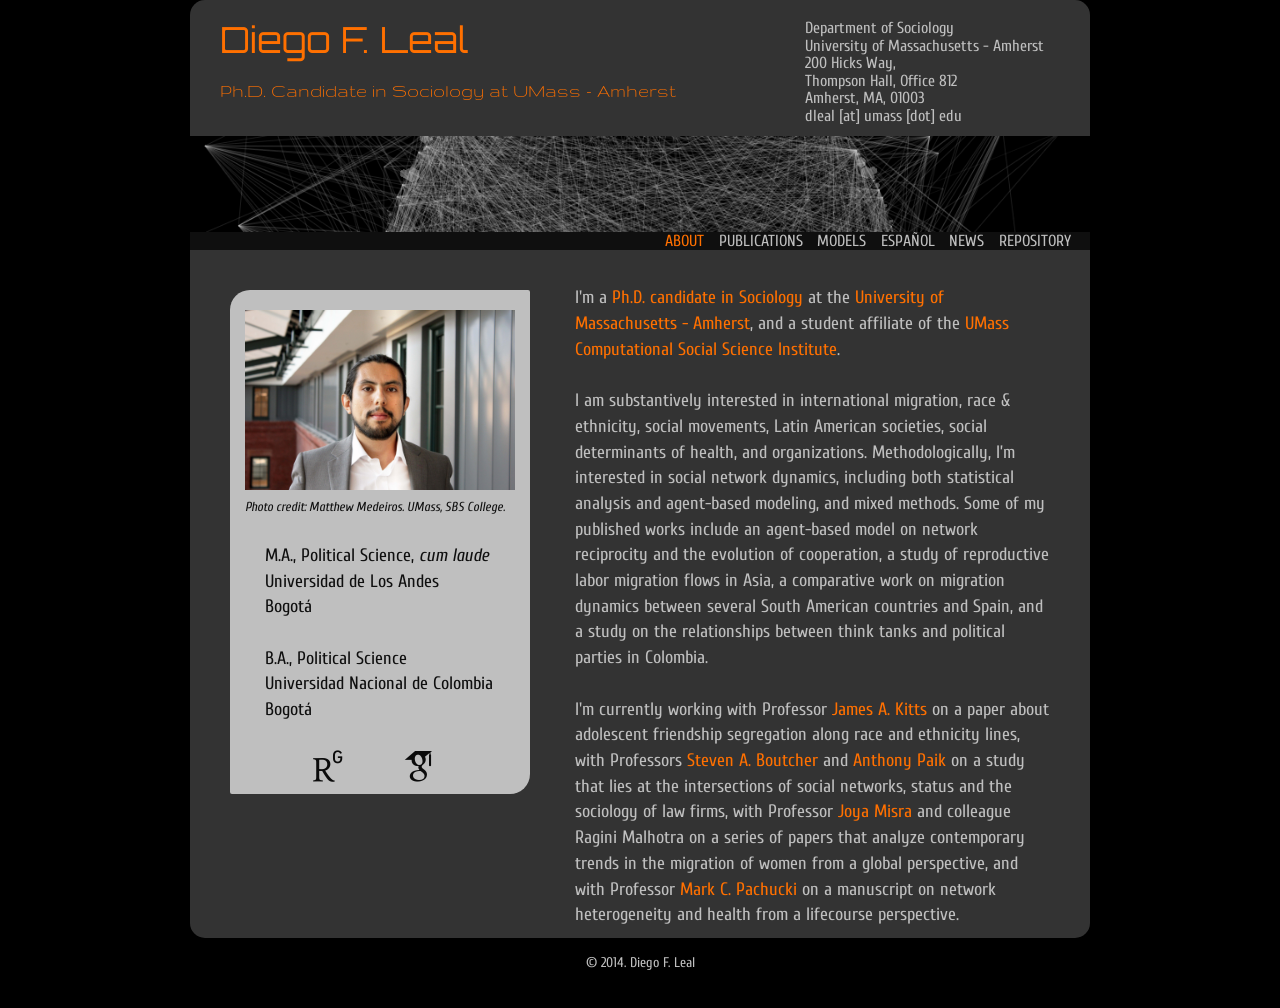
<file: index.html>
<script>
  (function(i,s,o,g,r,a,m){i['GoogleAnalyticsObject']=r;i[r]=i[r]||function(){
  (i[r].q=i[r].q||[]).push(arguments)},i[r].l=1*new Date();a=s.createElement(o),
  m=s.getElementsByTagName(o)[0];a.async=1;a.src=g;m.parentNode.insertBefore(a,m)
  })(window,document,'script','https://www.google-analytics.com/analytics.js','ga');

  ga('create', 'UA-102528969-1', 'auto');
  ga('send', 'pageview');

</script>

<!DOCTYPE HTML>
<html>

	<head>
		<meta charset="utf-8">
		<meta http-equiv="X-UA-Compatible" content="IE=edge">
		<meta name="viewport" content="width=device-width, initial-scale=1">
		<title>Diego F. Leal</title>
		<link rel="stylesheet" href="css/bootstrap.css">
		<link href="css/main.css" rel="stylesheet" type="text/css" />
		<link rel="stylesheet" href="//normalize-css.googlecode.com/svn/trunk/normalize.css" />

		<!-- h1 font -->
		<link href='https://fonts.googleapis.com/css?family=Orbitron:400,500,700' rel='stylesheet' type='text/css'>
		<!-- h2 font -->
		<link href='https://fonts.googleapis.com/css?family=Gruppo' rel='stylesheet' type='text/css'>
		<!-- h3 and p font -->
		<link href='https://fonts.googleapis.com/css?family=Cuprum:400,400italic,700' rel='stylesheet' type='text/css'>
		<!-- academic icons font -->
		<link rel="stylesheet" href="css/academicons.css"/>
	</head>

<!-- HERE STARTS THE BODY -->
	<body>
		<div class="container">
			<div class="row" id="myHeader">
				<div class="col-md-8" id="title">
					<h1>Diego F. Leal</h1>
					<h2>Ph.D. Candidate in Sociology at UMass - Amherst</h2>
				</div>
				<div class="col-md-4" id="headerCap">
					<h3>
						Department of Sociology<br />
						University of Massachusetts - Amherst<br />
						200 Hicks Way,&nbsp;<br />Thompson Hall, Office 812<br />
						Amherst, MA,&nbsp;01003<br />
						<a href="mailto:dleal@umass.edu">dleal [at] umass [dot] edu</a>
					</h3>
				</div>
			</div>

			<div class="row">
				<img class="img-responsive" id="myImage" src="pictures/socigram2b.png" alt="Sociogram Responsive image">
			</div>

			<div class="row" id="myMenu">
				<div class="col-md-6">
				</div>

				<div class="col-md-6" id="myMenuArea">
					<table style="width:100%">
  						<tr>
    						<td style="color:rgb(255, 112, 0);">ABOUT</td>
    						<td><a href="publications.html">PUBLICATIONS</a></td>
    						<td><a href="models.html">MODELS</a></td>
    						<td><a href="espanol.html">ESPAÑOL</a></td>
    						<td><a href="news.html">NEWS</a></td>
    						<td><a href="repository.html">REPOSITORY</a></td>
  						</tr>
					</table>
				</div>

			</div>

			<div class="row" id="myContentHome">
				<div class="col-md-4" id="leftSider">
					<div id="profilePic">
						<figure>
							<img class="img-responsive" src="pictures/presentacion.jpg" alt="Responsive Profime image" style="border: 3px outset gray;">
							<figcaption style="font-family: 'Cuprum', sans-serif; clear: left; margin: .75em 0;text-align: left; font-style: italic; line-height: 1.0em; font-size: 13px; color: #0f0f0f">Photo credit: Matthew Medeiros. UMass, SBS College.</figcaption>
						</figure>
					</div>

					<div id="profileCap">
						<span>
							M.A., Political Science, <em>cum laude</em><br/>
							Universidad de Los Andes<br/>
							Bogotá<br/>
						</span><br/>

						<span>
							B.A., Political Science<br/>
							Universidad Nacional de Colombia<br/>
							Bogotá<br/>
						</span><br/>

						<span>
							<div class="col-md-1">
							</div>
							<div class="col-md-3">
								<a class = "third" href="https://www.researchgate.net/profile/Diego_Leal7" target="_blank"><i class="ai ai-researchgate ai-2x"></i></a>
							</div>
							<div class="col-md-1">
							</div>
							<div class="col-md-3">
								<a class = "third" href="https://scholar.google.com/citations?user=pevyTpIAAAAJ&hl=en" target="_blank"><i class="ai ai-google-scholar ai-2x"></i></a>
							</div>
							<div class="col-md-1">
							</div>
						</span><br/>

					</div>
				</div>

				<div class="col-md-7" id="rightSiderHome">
					<br />
					<p>
						I'm a <a href="http://www.umass.edu/sociol/graduate/students/bio/Leal.html" onclick="window.open(this.href);return false">Ph.D. candidate in Sociology</a> at the<a href="http://www.umass.edu/" onclick="window.open(this.href);return false"> University of Massachusetts - Amherst</a>, and a student affiliate of the <a href="http://www.cssi.umass.edu/" onclick="window.open(this.href);return false">UMass Computational Social Science Institute</a>. <br /><br />

						I am substantively interested in international migration, race &amp; ethnicity, social movements, Latin American societies, social determinants of health, and organizations. Methodologically, I’m interested in social network dynamics, including both statistical analysis and agent-based modeling, and mixed methods. Some of my published works include an agent-based model on network reciprocity and the evolution of cooperation, a study of reproductive labor migration flows in Asia, a comparative work on migration dynamics between several South American countries and Spain, and a study on the relationships between think tanks and political parties in Colombia. &nbsp;<br /> &nbsp;<br />

						I'm currently working with Professor <a href="http://www.jameskitts.com/" onclick="window.open(this.href);return false">James A. Kitts</a> on a paper about adolescent friendship segregation along race and ethnicity lines, with Professors <a href="http://people.umass.edu/boutcher/umass/umass/Welcome.html" onclick="window.open(this.href);return false">Steven A. Boutcher</a> and <a href="http://www.umass.edu/sociol/faculty_staff/bios/paik.html" onclick="window.open(this.href);return false">Anthony Paik</a> on a study that lies at the intersections of social networks, status and the sociology of law firms, with Professor <a href="http://people.umass.edu/misra/Joya_Misra/index.html" onclick="window.open(this.href);return false">Joya Misra</a> and colleague Ragini Malhotra on a series of papers that analyze contemporary trends in the migration of women from a global perspective, and with Professor <a href="http://www.markpachucki.com/" onclick="window.open(this.href);return false">Mark C. Pachucki</a> on a manuscript on network heterogeneity and health from a lifecourse perspective.
					</p>
				</div>


			</div>

		</div>

		 <div id="copyright">
                <div class="col-md-12">
                    <p style="font-size: 14px;">&copy; 2014. Diego F. Leal</p>
                    </p>
            	</div>
        </div>

	</body>
</html>
</file>
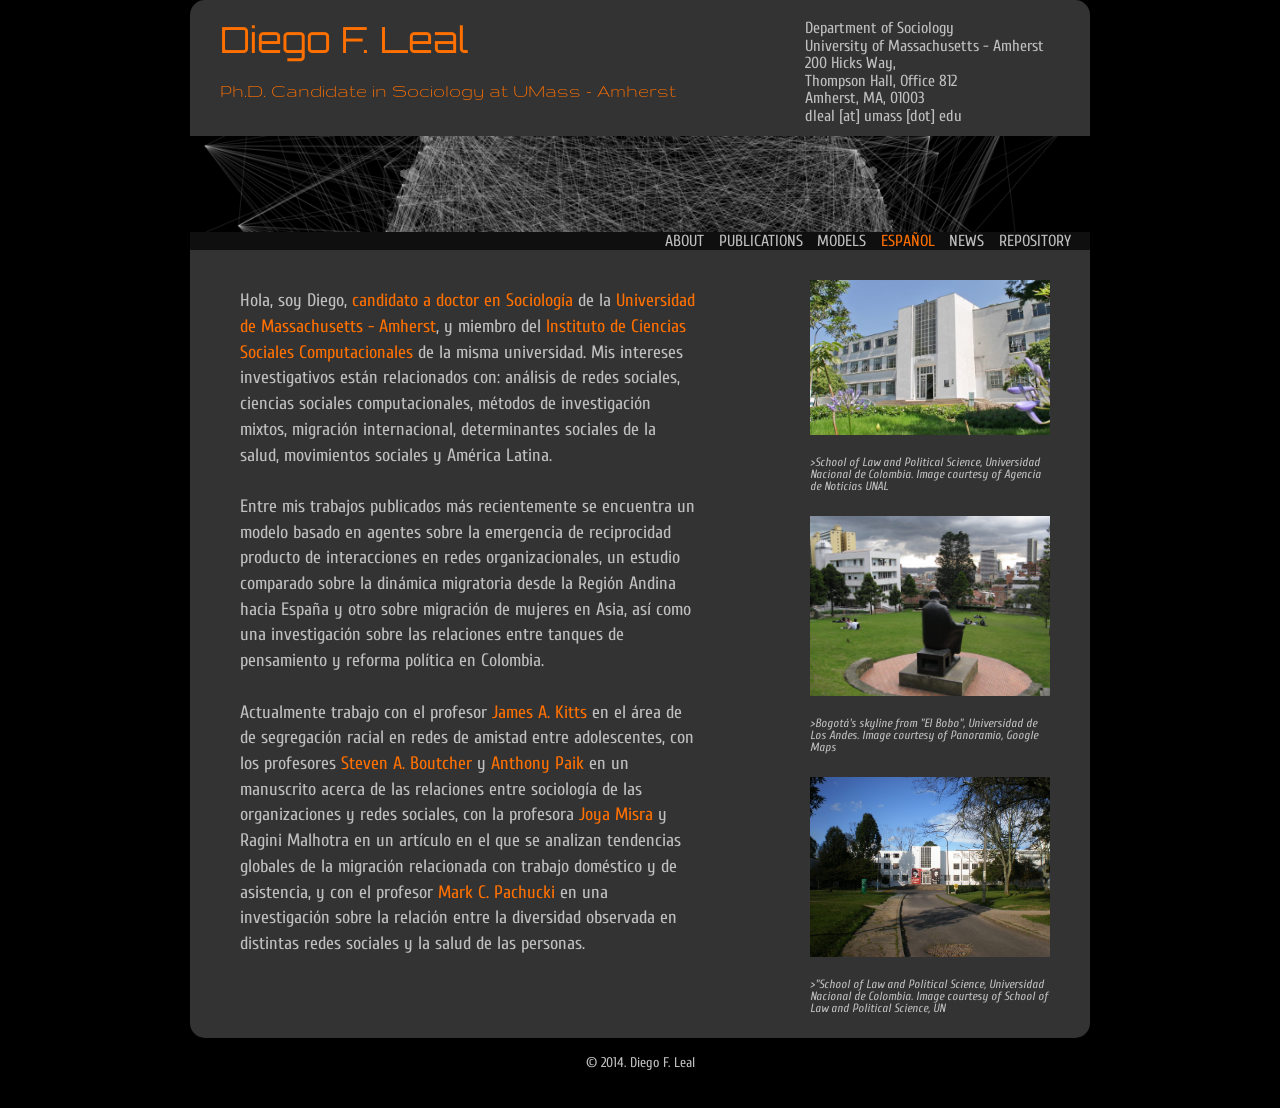
<file: espanol.html>
<script>
  (function(i,s,o,g,r,a,m){i['GoogleAnalyticsObject']=r;i[r]=i[r]||function(){
  (i[r].q=i[r].q||[]).push(arguments)},i[r].l=1*new Date();a=s.createElement(o),
  m=s.getElementsByTagName(o)[0];a.async=1;a.src=g;m.parentNode.insertBefore(a,m)
  })(window,document,'script','https://www.google-analytics.com/analytics.js','ga');

  ga('create', 'UA-102528969-1', 'auto');
  ga('send', 'pageview');

</script>

<!DOCTYPE HTML>
<html>

	<head>
		<meta charset="utf-8">
		<meta http-equiv="X-UA-Compatible" content="IE=edge">
		<meta name="viewport" content="width=device-width, initial-scale=1">
		<title>Diego F. Leal</title>
		<link rel="stylesheet" href="css/bootstrap.css">
		<link href="css/main.css" rel="stylesheet" type="text/css" />
		<link rel="stylesheet" href="//normalize-css.googlecode.com/svn/trunk/normalize.css" />

		<!-- h1 font -->
		<link href='https://fonts.googleapis.com/css?family=Orbitron:400,500,700' rel='stylesheet' type='text/css'>
		<!-- h2 font -->
		<link href='https://fonts.googleapis.com/css?family=Gruppo' rel='stylesheet' type='text/css'>
		<!-- h3 and p font -->
		<link href='https://fonts.googleapis.com/css?family=Cuprum:400,400italic,700' rel='stylesheet' type='text/css'>
	</head>

<!-- HERE STARTS THE BODY -->
	<body>
		<div class="container">
			<div class="row" id="myHeader">
				<div class="col-md-8" id="title">
					<h1>Diego F. Leal</h1>

					<h2>Ph.D. Candidate in Sociology at UMass - Amherst</h2>
				</div>

				<div class="col-md-4" id="headerCap">
					<h3>
						Department of Sociology<br />
						University of Massachusetts - Amherst<br />
						200 Hicks Way,&nbsp;<br />Thompson Hall, Office 812<br />
						Amherst, MA,&nbsp;01003<br />
						<a href="mailto:dleal@umass.edu">dleal [at] umass [dot] edu</a>
					</h3>
				</div>
			</div>

			<div class="row">
				<img class="img-responsive" id="myImage" src="pictures/socigram2b.png" alt="Responsive image">
			</div>

			<div class="row" id="myMenu">

				<div class="col-md-6">
				</div>

				<div class="col-md-6" id="myMenuArea">
					<table style="width:100%">
  						<tr>
    						<td><a href="index.html">ABOUT</a></td>
    						<td><a href="publications.html">PUBLICATIONS</a></td>
    						<td><a href="models.html">MODELS</a></td>
    						<td style="color:rgb(255, 112, 0);">ESPAÑOL</td>
    						<td><a href="news.html">NEWS</a></td>
    						<td><a href="repository.html">REPOSITORY</a></td>
  						</tr>
					</table>
				</div>
			</div>

			<div class="row" id="myContent">

				<div class="col-md-7" id="leftSiderSpanish">
					<p style="padding: 23px 0 0 20px">
						Hola, soy Diego, <a href="http://www.umass.edu/sociol/graduate/students/bio/Leal.html" onclick="window.open(this.href);return false">candidato a doctor en Sociología</a> de la<a href="http://www.umass.edu/" onclick="window.open(this.href);return false"> Universidad de Massachusetts - Amherst</a>, y miembro del <a href="http://www.cssi.umass.edu/" onclick="window.open(this.href);return false">Instituto de Ciencias Sociales Computacionales </a>de la misma universidad. Mis intereses investigativos están relacionados con: análisis de redes sociales, ciencias sociales computacionales, m&eacute;todos de investigaci&oacute;n mixtos, migración internacional, determinantes sociales de la salud, movimientos sociales y América Latina. <br /><br />

						Entre mis trabajos publicados más recientemente se encuentra un modelo basado en agentes sobre la emergencia de reciprocidad producto de interacciones en redes organizacionales, un estudio comparado sobre la dinámica migratoria desde la Región Andina hacia España y otro sobre migración de mujeres en Asia, as&iacute; como una investigaci&oacute;n sobre las relaciones entre tanques de pensamiento y reforma política en Colombia.&nbsp;<br /> &nbsp;<br />

						Actualmente trabajo con el profesor <a href="http://www.jameskitts.com/" onclick="window.open(this.href);return false">James A. Kitts</a> en el área de de segregación racial en redes de amistad entre adolescentes, con los profesores <a href="http://people.umass.edu/boutcher/umass/umass/Welcome.html" onclick="window.open(this.href);return false">Steven A. Boutcher</a> y <a href="http://www.umass.edu/sociol/faculty_staff/bios/paik.html" onclick="window.open(this.href);return false">Anthony Paik</a> en un manuscrito acerca de las relaciones entre sociología de las organizaciones y redes sociales, con la profesora <a href="http://people.umass.edu/misra/Joya_Misra/index.html" onclick="window.open(this.href);return false">Joya Misra</a> y Ragini Malhotra en un artículo en el que se analizan tendencias globales de la migración relacionada con trabajo doméstico y de asistencia, y con el profesor <a href="http://www.markpachucki.com/" onclick="window.open(this.href);return false">Mark C. Pachucki</a> en una investigación sobre la relación entre la diversidad observada en distintas redes sociales y la salud de las personas.
					</p>

				</div>

				<div class="col-md-1">
				</div>

				<div class="col-md-4" id="rightSiderSpanish">
					<div class="galleryPic" id="profilePic1">
						<figure>
							<img class="img-responsive" src="pictures/derechounal1.jpg" alt="Responsive image" style="border:5px solid black">
							<figcaption style="font-family: 'Cuprum', sans-serif; clear: left; margin: .75em 0;text-align: left; font-style: italic; line-height: 1.0em; font-size: 12px; color: #bfbfbf"> <br />>School of Law and Political Science, Universidad Nacional de Colombia. Image courtesy of <a href="http://www.agenciadenoticias.unal.edu.co/ndetalle/article/reencuentro-con-el-legado-arquitectonico-de-alberto-wills.html">Agencia de Noticias UNAL</a></figcaption>
						</figure>
					</div>

					<div class="galleryPic" id="profilePic2">
						<figure>
							<img class="img-responsive" src="pictures/uniandes1.jpg" alt="Responsive image">
							<figcaption style="font-family: 'Cuprum', sans-serif; clear: left; margin: .75em 0;text-align: left; font-style: italic; line-height: 1.0em; font-size: 12px; color: #bfbfbf"> <br />>Bogotá's skyline from "El Bobo", Universidad de Los Andes. Image courtesy of <a href="http://www.panoramio.com/photo/10331975">Panoramio, Google Maps</a></figcaption>
						</figure>
					</div>

					<div class="galleryPic" id="profilePic3">
						<figure>
							<img class="img-responsive" src="pictures/derechounal2.JPG" alt="Responsive image">
							<figcaption style="font-family: 'Cuprum', sans-serif; clear: left; margin: .75em 0;text-align: left; font-style: italic; line-height: 1.0em; font-size: 12px; color: #bfbfbf"> <br />>"School of Law and Political Science, Universidad Nacional de Colombia. Image courtesy of <a href="http://www.derecho.unal.edu.co/cienciapolitica/">School of Law and Political Science, UN</a></figcaption>
						</figure>
					</div>

				</div>
			</div>
		</div>

		 <div id="copyright">
                <div class="col-md-12">
                    <p style="font-size: 14px;">&copy; 2014. Diego F. Leal</p>
                    </p>
            	</div>
        </div>

	</body>
</html>
</file>
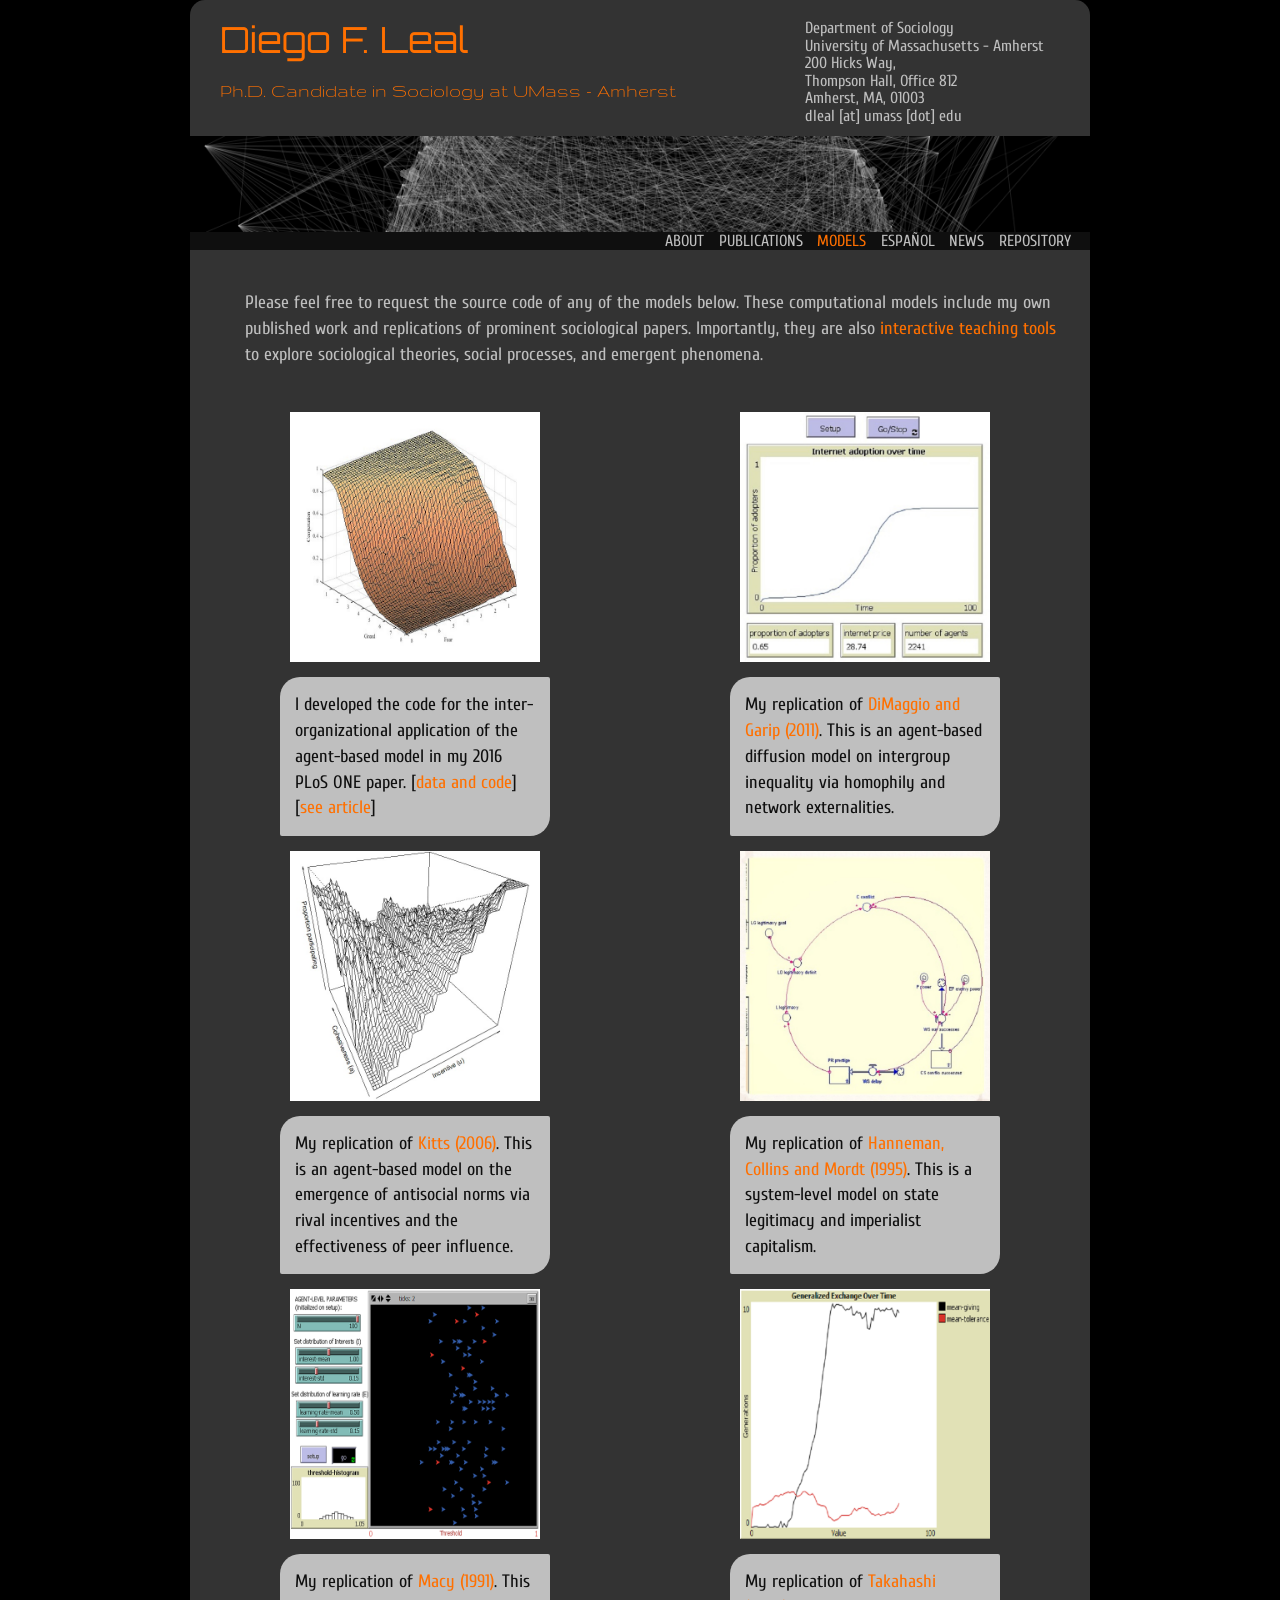
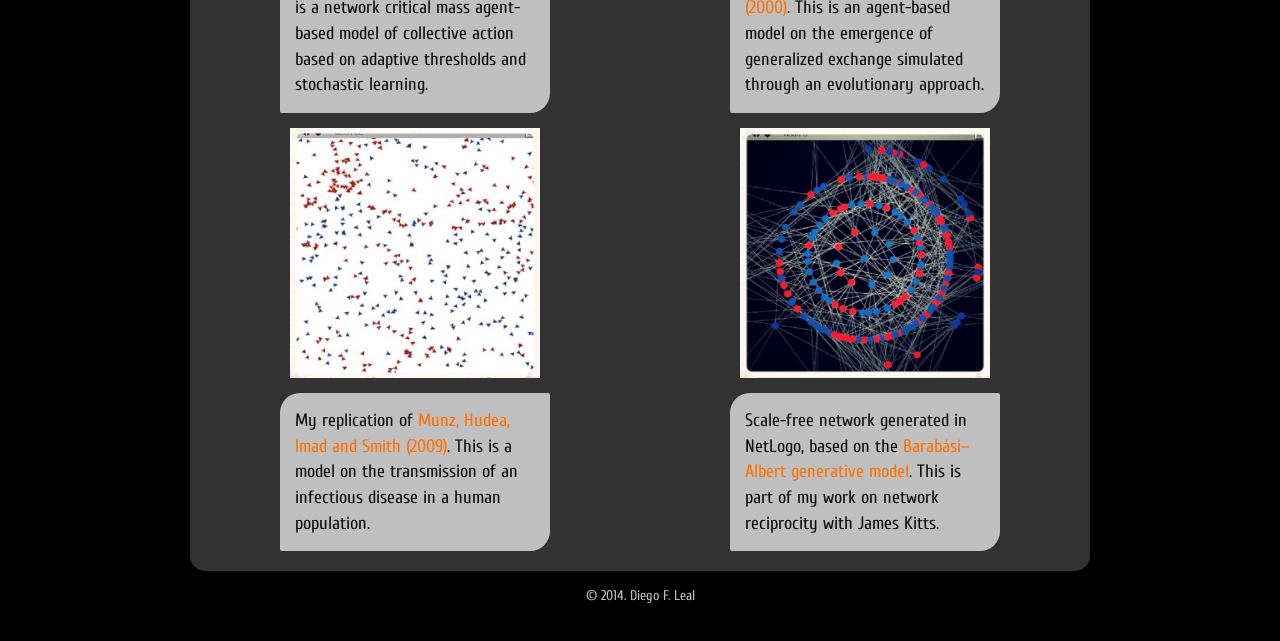
<file: models.html>
<script>
  (function(i,s,o,g,r,a,m){i['GoogleAnalyticsObject']=r;i[r]=i[r]||function(){
  (i[r].q=i[r].q||[]).push(arguments)},i[r].l=1*new Date();a=s.createElement(o),
  m=s.getElementsByTagName(o)[0];a.async=1;a.src=g;m.parentNode.insertBefore(a,m)
  })(window,document,'script','https://www.google-analytics.com/analytics.js','ga');

  ga('create', 'UA-102528969-1', 'auto');
  ga('send', 'pageview');

</script>

<!DOCTYPE HTML>
<html>

	<head>
		<meta charset="utf-8">
		<meta http-equiv="X-UA-Compatible" content="IE=edge">
		<meta name="viewport" content="width=device-width, initial-scale=1">
		<title>Diego F. Leal</title>
		<link rel="stylesheet" href="css/bootstrap.css">
		<link href="css/main.css" rel="stylesheet" type="text/css" />
		<link rel="stylesheet" href="//normalize-css.googlecode.com/svn/trunk/normalize.css" />

		<!-- h1 font -->
		<link href='https://fonts.googleapis.com/css?family=Orbitron:400,500,700' rel='stylesheet' type='text/css'>
		<!-- h2 font -->
		<link href='https://fonts.googleapis.com/css?family=Gruppo' rel='stylesheet' type='text/css'>
		<!-- h3 and p font -->
		<link href='https://fonts.googleapis.com/css?family=Cuprum:400,400italic,700' rel='stylesheet' type='text/css'>
	</head>

<!-- HERE STARTS THE BODY -->
	<body>
		<div class="container">
			<div class="row" id="myHeader">
				<div class="col-md-8" id="title">
					<h1>Diego F. Leal</h1>

					<h2>Ph.D. Candidate in Sociology at UMass - Amherst</h2>
				</div>

				<div class="col-md-4" id="headerCap">
					<h3>
						Department of Sociology<br />
						University of Massachusetts - Amherst<br />
						200 Hicks Way,&nbsp;<br />Thompson Hall, Office 812<br />
						Amherst, MA,&nbsp;01003<br />
						<a href="mailto:dleal@umass.edu">dleal [at] umass [dot] edu</a>
					</h3>
				</div>
			</div>

			<div class="row">
				<img class="img-responsive" id="myImage" src="pictures/socigram2b.png" alt="Responsive image">
			</div>

			<div class="row" id="myMenu">

				<div class="col-md-6">
				</div>

				<div class="col-md-6" id="myMenuArea">
					<table style="width:100%">
  						<tr>
    						<td><a href="index.html">ABOUT</a></td>
    						<td><a href="publications.html">PUBLICATIONS</a></td>
    						<td style="color:rgb(255, 112, 0);">MODELS</td>
    						<td><a href="espanol.html">ESPAÑOL</a></td>
    						<td><a href="news.html">NEWS</a></td>
    						<td><a href="repository.html">REPOSITORY</a></td>
  						</tr>
					</table>
				</div>
			</div>

			<div class="row">
				<div class="col-md-12">
					<br />
					<p style="padding: 20px 0 20px 40px">Please feel free to request the source code of any of the models below. These computational models include my own published work and replications of prominent sociological papers. Importantly, they are also <a href="http://diegoleal.info/files/Kitts_Leal_CHB_Poster.jpg" target="_blank" style="color:rgb(255, 112, 0);">interactive teaching tools</a> <br> to explore sociological theories, social processes, and emergent phenomena.</p>
				</div>
			</div>

			<div class="row" id="galleryRow1">
				<div class="col-md-1">
				</div>
				<div class="col-md-4">
					<div class="galleryPic">
						<img class="img-responsive" src="pictures/FearxGreed.jpg" alt="Responsive image">
					</div>
					<div class="galleryCaption"> I developed the code for the inter-organizational application of the agent-based model in  my 2016 PLoS ONE paper. [<a href="http://www.jameskitts.com/pages/PLOSONE2016/" target="_blank" style="color:rgb(255, 112, 0);">data and code</a>][<a href="http://journals.plos.org/plosone/article?id=10.1371/journal.pone.0147264" target="_blank" style="color:rgb(255, 112, 0);">see article</a>]
					</div>
				</div>
				<div class="col-md-2">
				</div>
				<div class="col-md-4">
					<div class="galleryPic">
						<img class="img-responsive" src="pictures/dimaggio.jpg" alt="Responsive image">
					</div>
					<div class="galleryCaption"> My replication of <a href="http://www.jstor.org/stable/10.1086/659653?seq=1#page_scan_tab_contents" target="_blank" style="color:rgb(255, 112, 0);">DiMaggio and Garip (2011)</a>. This is an agent-based diffusion model on intergroup inequality via homophily and network externalities.
					</div>
				</div>
				<div class="col-md-1">
				</div>
			</div>

			<div class="row" id="galleryRow2">
				<div class="col-md-1">
				</div>
				<div class="col-md-4">
					<div class="galleryPic">
						<img class="img-responsive" src="pictures/kitts06.jpg" alt="Responsive image">
					</div>
					<div class="galleryCaption"> My replication of <a href="http://asr.sagepub.com/content/71/2/235.short" target="_blank" style="color:rgb(255, 112, 0);">Kitts (2006)</a>. This is an agent-based model on the emergence of antisocial norms via rival incentives and the effectiveness of peer influence.
					</div>
				</div>
				<div class="col-md-2">
				</div>

				<div class="col-md-4">
					<div class="galleryPic">
						<img class="img-responsive" src="pictures/hanneman.jpg" alt="Responsive image">
					</div>
					<div class="galleryCaption"> My replication of <a href="http://www.jstor.org/stable/pdf/271060.pdf?seq=1#page_scan_tab_contents" target="_blank" style="color:rgb(255, 112, 0);">Hanneman, Collins and Mordt (1995)</a>. This is a system-level model on state legitimacy and imperialist capitalism.
					</div>


				</div>


				<div class="col-md-1">
				</div>
			</div>

			<div class="row" id="galleryRow3">
				<div class="col-md-1">
				</div>
				<div class="col-md-4">
					<div class="galleryPic">
						<img class="img-responsive" src="pictures/macy.jpg" alt="Responsive image">
					</div>
					<div class="galleryCaption"> My replication of <a href="http://www.jstor.org/stable/pdf/2096252.pdf?acceptTC=true&seq=1#page_scan_tab_contents" target="_blank" style="color:rgb(255, 112, 0);">Macy (1991)</a>. This is a network critical mass agent-based model of collective action based on adaptive thresholds and stochastic learning.
					</div>
				</div>
				<div class="col-md-2">
				</div>
				<div class="col-md-4">
					<div class="galleryPic">
						<img class="img-responsive" src="pictures/takahashi.png" alt="Responsive image">
					</div>
					<div class="galleryCaption"> My replication of <a href="http://www.journals.uchicago.edu/doi/10.1086/210400" style="color:rgb(255, 112, 0);" onclick="window.open(this.href);return false">Takahashi (2000)</a>. This is an agent-based model on the emergence of generalized exchange simulated through an evolutionary approach.
					</div>

				</div>
				<div class="col-md-1">
				</div>
			</div>

			<div class="row" id="galleryRow4">
				<div class="col-md-1">
				</div>

				<div class="col-md-4">
					<div class="galleryPic">
						<img class="img-responsive" src="pictures/munzhudea.jpg" alt="Responsive image">
					</div>
					<div class="galleryCaption"> My replication of <a href="https://mysite.science.uottawa.ca/rsmith43/Zombies.pdf" target="_blank" style="color:rgb(255, 112, 0);">Munz, Hudea, Imad and Smith (2009)</a>. This is a model on the transmission of an infectious disease in a human population.
					</div>
				</div>

				<div class="col-md-2">
				</div>

				<div class="col-md-4">
					<div class="galleryPic">
						<img class="img-responsive" src="pictures/scalefree.jpg" alt="Responsive image">
					</div>
					<div class="galleryCaption"> Scale-free network generated in NetLogo, based on the <a href="https://en.wikipedia.org/wiki/Barab%C3%A1si%E2%80%93Albert_model" style="color:rgb(255, 112, 0);" onclick="window.open(this.href);return false">Barab&aacute;si–Albert generative model</a>. This is part of my work on network reciprocity with James Kitts.
					</div>


				</div>


				<div class="col-md-1">
				</div>
			</div>
			<br>
		</div>

		 <div id="copyright">
                <div class="col-md-12">
                    <p style="font-size: 14px;">&copy; 2014. Diego F. Leal</p>
                    </p>
            	</div>
        </div>

	</body>
</html>
</file>
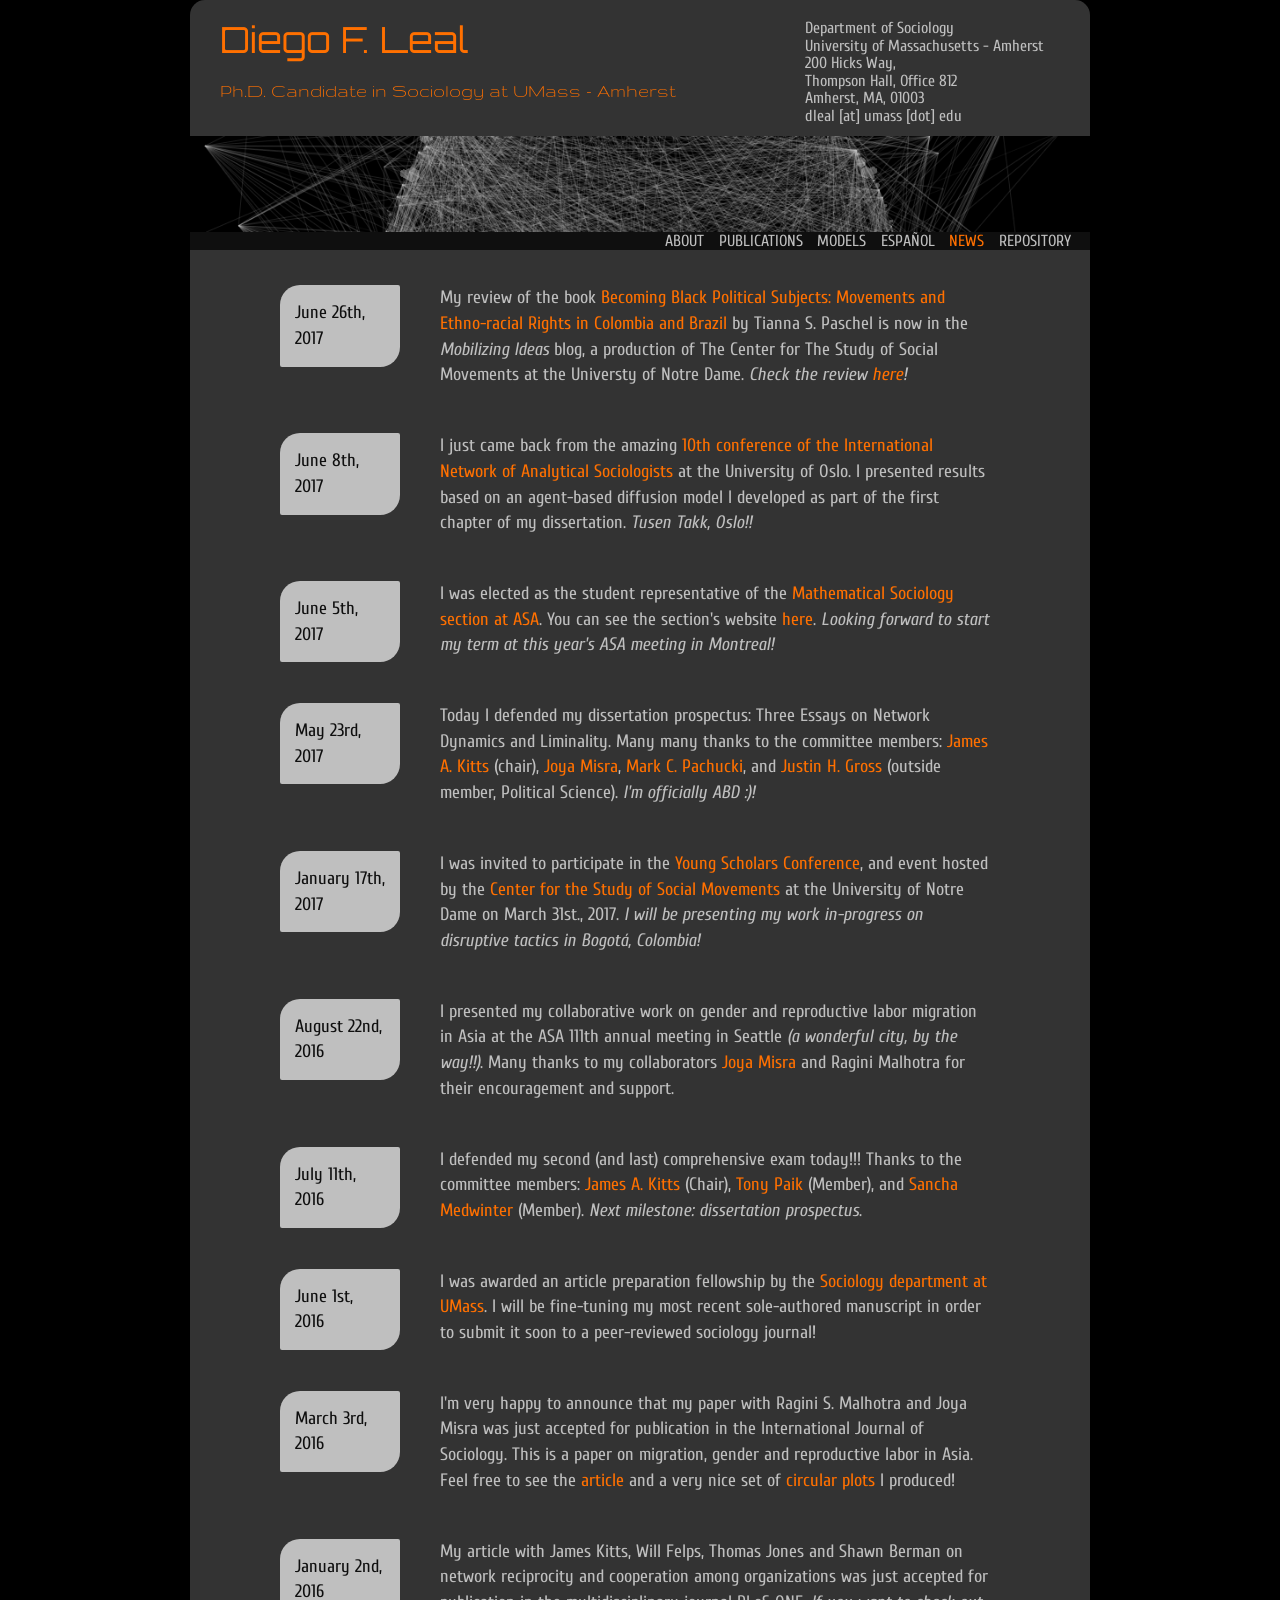
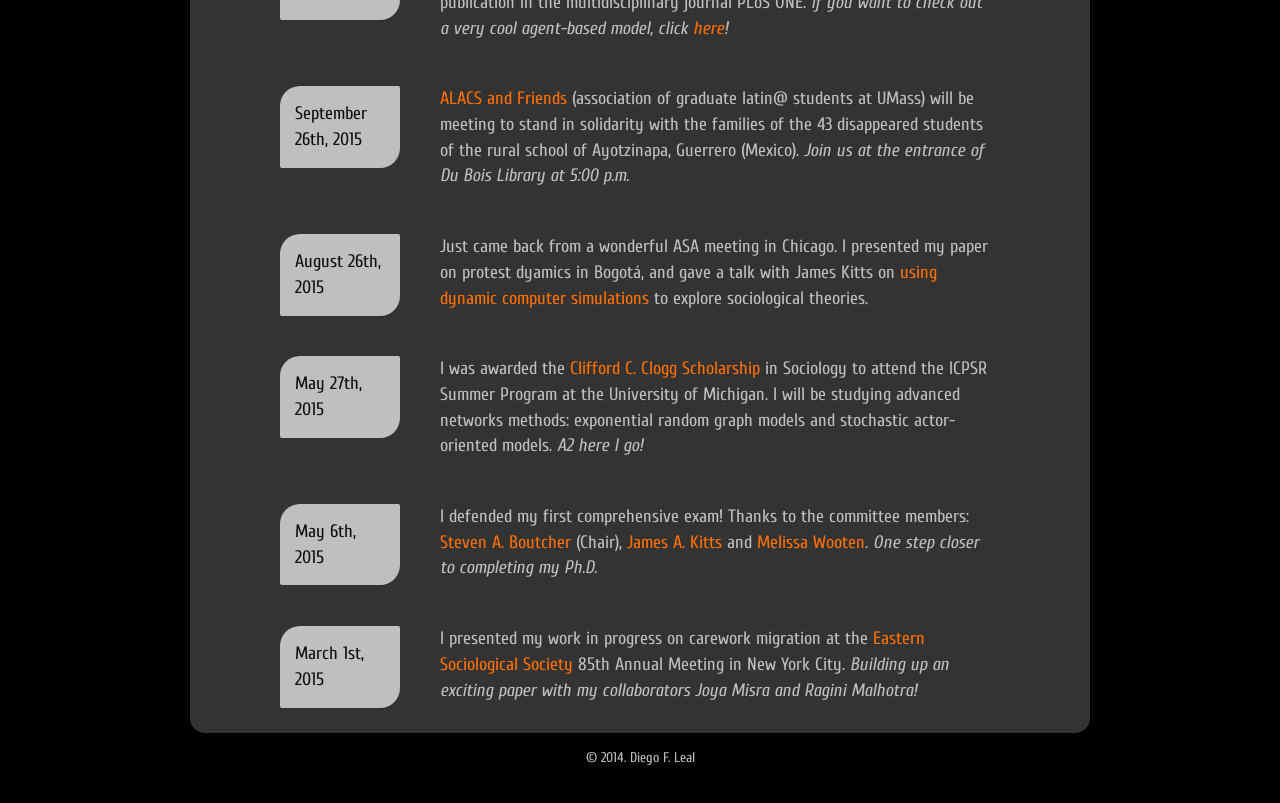
<file: news.html>
<script>
  (function(i,s,o,g,r,a,m){i['GoogleAnalyticsObject']=r;i[r]=i[r]||function(){
  (i[r].q=i[r].q||[]).push(arguments)},i[r].l=1*new Date();a=s.createElement(o),
  m=s.getElementsByTagName(o)[0];a.async=1;a.src=g;m.parentNode.insertBefore(a,m)
  })(window,document,'script','https://www.google-analytics.com/analytics.js','ga');

  ga('create', 'UA-102528969-1', 'auto');
  ga('send', 'pageview');

</script>

<!DOCTYPE HTML>
<html>

	<head>
		<meta charset="utf-8">
		<meta http-equiv="X-UA-Compatible" content="IE=edge">
		<meta name="viewport" content="width=device-width, initial-scale=1">
		<title>Diego F. Leal</title>
		<link rel="stylesheet" href="css/bootstrap.css">
		<link href="css/main.css" rel="stylesheet" type="text/css" />
		<link rel="stylesheet" href="//normalize-css.googlecode.com/svn/trunk/normalize.css" />

		<!-- h1 font -->
		<link href='https://fonts.googleapis.com/css?family=Orbitron:400,500,700' rel='stylesheet' type='text/css'>
		<!-- h2 font -->
		<link href='https://fonts.googleapis.com/css?family=Gruppo' rel='stylesheet' type='text/css'>
		<!-- h3 and p font -->
		<link href='https://fonts.googleapis.com/css?family=Cuprum:400,400italic,700' rel='stylesheet' type='text/css'>
	</head>

<!-- HERE STARTS THE BODY -->
	<body>
		<div class="container">
			<div class="row" id="myHeader">
				<div class="col-md-8" id="title">
					<h1>Diego F. Leal</h1>

					<h2>Ph.D. Candidate in Sociology at UMass - Amherst</h2>
				</div>

				<div class="col-md-4" id="headerCap">
					<h3>
						Department of Sociology<br />
						University of Massachusetts - Amherst<br />
						200 Hicks Way,&nbsp;<br />Thompson Hall, Office 812<br />
						Amherst, MA,&nbsp;01003<br />
						<a href="mailto:dleal@umass.edu">dleal [at] umass [dot] edu</a>
					</h3>
				</div>
			</div>

			<div class="row">
				<img class="img-responsive" id="myImage" src="pictures/socigram2b.png" alt="Responsive image">
			</div>

			<div class="row" id="myMenu">

				<div class="col-md-6">
				</div>

				<div class="col-md-6" id="myMenuArea">
					<table style="width:100%">
  						<tr>
    						<td><a href="index.html">ABOUT</a></td>
    						<td><a href="publications.html">PUBLICATIONS</a></td>
    						<td><a href="models.html">MODELS</a></td>
    						<td><a href="espanol.html">ESPAÑOL</a></td>
    						<td style="color:rgb(255, 112, 0);">NEWS</td>
    						<td><a href="repository.html">REPOSITORY</a></td>
  						</tr>
					</table>
				</div>
			</div>

<!-- MOST RECENT EVENT -->

			<br/>
			<div class="row">
				<div class="col-md-1">
				</div>
				<div class="col-md-2">
					<div class="galleryCaption">
						June 26th, 2017
					</div>
				</div>
				<div class="col-md-8">
					<p>
						My review of the book <a href="https://www.amazon.com/Becoming-Black-Political-Subjects-Ethno-Racial/dp/0691169381/ref=sr_1_1?s=books&ie=UTF8&qid=1498318690&sr=1-1&keywords=becoming+black+political+subjects" onclick="window.open(this.href);return false">Becoming Black Political Subjects: Movements and Ethno-racial Rights in Colombia and Brazil</a> by Tianna S. Paschel is now in the <em>Mobilizing Ideas</em> blog, a production of The Center for The Study of Social Movements at the Universty of Notre Dame. <em>Check the review <a href="https://mobilizingideas.wordpress.com/2017/06/26/becoming-black-political-subjects-a-review/" onclick="window.open(this.href);return false">here</a>!</em>
					</p>
				</div>
				<div class="col-md-1">
				</div>
			</div>

<!-- NEXT EVENT -->
			<br/>
			<div class="row">
				<div class="col-md-1">
				</div>
				<div class="col-md-2">
					<div class="galleryCaption">
						June 8th, 2017
					</div>
				</div>
				<div class="col-md-8">
					<p>
						I just came back from the amazing <a href="http://www.sv.uio.no/iss/english/research/news-and-events/events/conferences-and-seminars/INAS%202017/inas-program-ferdig.pdf" onclick="window.open(this.href);return false">10th conference of the International Network of Analytical Sociologists</a> at the University of Oslo. I presented results based on an agent-based diffusion model I developed as part of the first chapter of my dissertation. <em>Tusen Takk, Oslo!!</em>
					</p>
				</div>
				<div class="col-md-1">
				</div>
			</div>

<!-- NEXT EVENT -->

			<br/>
			<div class="row">
				<div class="col-md-1">
				</div>
				<div class="col-md-2">
					<div class="galleryCaption">
						June 5th, 2017
					</div>
				</div>
				<div class="col-md-8">
					<p>
						I was elected as the student representative of the <a href="http://www.asanet.org/asa-communities/sections/mathematical-sociology" onclick="window.open(this.href);return false">Mathematical Sociology section at ASA</a>. You can see the section's website <a href="http://mathematicalsociology.org/" target="_blank">here</a>. <em>Looking forward to start my term at this year's ASA meeting in Montreal!</em>
					</p>
				</div>
				<div class="col-md-1">
				</div>
			</div>

<!-- NEXT EVENT -->

			<br/>
			<div class="row">
				<div class="col-md-1">
				</div>
				<div class="col-md-2">
					<div class="galleryCaption">
						May 23rd, 2017
					</div>
				</div>
				<div class="col-md-8">
					<p>
						Today I defended my dissertation prospectus: Three Essays on Network Dynamics and Liminality. Many many thanks to the committee members: <a href="http://www.jameskitts.com/" onclick="window.open(this.href);return false">James A. Kitts</a> (chair), <a href="http://people.umass.edu/misra/Joya_Misra/index.html" onclick="window.open(this.href);return false">Joya Misra</a>, <a href="http://www.markpachucki.com/" onclick="window.open(this.href);return false">Mark C. Pachucki</a>, and <a href="https://polsci.umass.edu/people/justin-h-gross" onclick="window.open(this.href);return false">Justin H. Gross</a> (outside member, Political Science). <em>I'm officially ABD :)!</em>
					</p>
				</div>
				<div class="col-md-1">
				</div>
			</div>

<!-- NEXT EVENT -->
			<br/>
			<div class="row">
				<div class="col-md-1">
				</div>
				<div class="col-md-2">
					<div class="galleryCaption">
						January 17th, 2017
					</div>
				</div>
				<div class="col-md-8">
					<p>
						I was invited to participate in the <a href="http://cssm.nd.edu/young-scholars-conference/" onclick="window.open(this.href);return false">Young Scholars Conference</a>, and event hosted by the <a href="http://cssm.nd.edu/" onclick="window.open(this.href);return false">Center for the Study of Social Movements</a> at the University of Notre Dame on March 31st., 2017. <em>I will be presenting my work in-progress on disruptive tactics in Bogotá, Colombia!</em>
					</p>
				</div>
				<div class="col-md-1">
				</div>
			</div>

<!-- NEXT EVENT -->

			<br/>
			<div class="row">
				<div class="col-md-1">
				</div>
				<div class="col-md-2">
					<div class="galleryCaption">
						August 22nd, 2016
					</div>
				</div>
				<div class="col-md-8">
					<p>
						I presented my collaborative work on  gender and reproductive labor migration in Asia at the ASA 111th annual meeting in Seattle <em>(a wonderful city, by the way!!)</em>.  Many thanks to my collaborators <a href="http://people.umass.edu/misra/Joya_Misra/index.html" onclick="window.open(this.href);return false">Joya Misra</a> and Ragini Malhotra for their encouragement and support.
					</p>
				</div>
				<div class="col-md-1">
				</div>
			</div>


<!-- NEXT EVENT -->
			<br/>
			<div class="row">
				<div class="col-md-1">
				</div>
				<div class="col-md-2">
					<div class="galleryCaption">
						July 11th, 2016
					</div>
				</div>
				<div class="col-md-8">
					<p>
						I defended my second (and last) comprehensive exam today!!! Thanks to the committee members: <a href="http://www.jameskitts.com/" onclick="window.open(this.href);return false">James A. Kitts</a> (Chair), <a href="https://www.umass.edu/sociology/users/apaik" onclick="window.open(this.href);return false">Tony Paik</a> (Member), and <a href="https://www.umass.edu/sociology/users/smedwinter" onclick="window.open(this.href);return false">Sancha Medwinter</a> (Member). <em>Next milestone: dissertation prospectus</em>.
					</p>
				</div>
				<div class="col-md-1">
				</div>
			</div>

<!-- NEXT EVENT -->
			<br/>
			<div class="row">
				<div class="col-md-1">
				</div>
				<div class="col-md-2">
					<div class="galleryCaption">
						June 1st, 2016
					</div>
				</div>
				<div class="col-md-8">
					<p>
						I was awarded an article preparation fellowship by the <a href="http://www.umass.edu/sociology/" onclick="window.open(this.href);return false">Sociology department at UMass</a>. I will be fine-tuning my most recent sole-authored manuscript in order to submit it soon to a peer-reviewed sociology journal!
					</p>
				</div>
				<div class="col-md-1">
				</div>
			</div>
<!-- NEXT EVENT -->
			<br/>
			<div class="row">
				<div class="col-md-1">
				</div>
				<div class="col-md-2">
					<div class="galleryCaption">
						March 3rd, 2016
					</div>
				</div>
				<div class="col-md-8">
					<p>
						I'm very happy to announce that my paper with Ragini S. Malhotra and Joya Misra was just accepted for publication in the International Journal of Sociology. This is a paper on migration, gender and reproductive labor in Asia. Feel free to see the <a href="files/Malhotra_Misra_Leal_ASIA.pdf" onclick="window.open(this.href);return false">article</a> and a very nice set of <a href="files/ColorFigures_Malhotra_Misra_Leal.pdf" onclick="window.open(this.href);return false">circular plots</a> I produced!
					</p>
				</div>
				<div class="col-md-1">
				</div>
			</div>
<!-- NEXT EVENT -->
			<br/>
			<div class="row">
				<div class="col-md-1">
				</div>
				<div class="col-md-2">
					<div class="galleryCaption">
						January 2nd, 2016
					</div>
				</div>
				<div class="col-md-8">
					<p>
						My article with James Kitts, Will Felps, Thomas Jones and Shawn Berman on network reciprocity and cooperation among organizations was just accepted for publication in the multidisciplinary journal PLoS ONE. <em>If you want to check out a very cool agent-based model, click <a href="http://journals.plos.org/plosone/article?id=10.1371/journal.pone.0147264" onclick="window.open(this.href);return false">here</a>!</em>
					</p>
				</div>
				<div class="col-md-1">
				</div>
			</div>
<!-- NEXT EVENT -->
			<br/>
			<div class="row">
				<div class="col-md-1">
				</div>
				<div class="col-md-2">
					<div class="galleryCaption">
						September 26th, 2015
					</div>
				</div>
				<div class="col-md-8">
					<p>
						<a href=https://umassamherst.collegiatelink.net/organization/ALACS/ target="_blank">ALACS and Friends</a> (association of graduate latin@ students at UMass) will be meeting to stand in solidarity with the families of the 43 disappeared students of the rural school of Ayotzinapa, Guerrero (Mexico). <em>Join us at the entrance of Du Bois Library at 5:00 p.m.</em>
					</p>
				</div>
				<div class="col-md-1">
				</div>
			</div>
<!-- NEXT EVENT -->
			<br/>
			<div class="row">
				<div class="col-md-1">
				</div>
				<div class="col-md-2">
					<div class="galleryCaption">
						August 26th, 2015
					</div>
				</div>
				<div class="col-md-8">
					<p>
						Just came back from a wonderful ASA meeting in Chicago. I presented my paper on protest dyamics in Bogotá, and gave a talk with James Kitts on <a href="files/Kitts_Leal_CHB_Poster.pdf" target="_blank">using dynamic computer simulations</a> to explore sociological theories.
					</p>
				</div>
				<div class="col-md-1">
				</div>
			</div>
<!-- NEXT EVENT -->
			<br/>
			<div class="row">
				<div class="col-md-1">
				</div>
				<div class="col-md-2">
					<div class="galleryCaption">
						May 27th, 2015
					</div>
				</div>
				<div class="col-md-8">
					<p>
						I was awarded the <a href="http://www.icpsr.umich.edu/icpsrweb/content/sumprog/scholarship/winners-2015.html" target="_blank">Clifford C. Clogg Scholarship</a> in Sociology to attend the ICPSR Summer Program at the University of Michigan. I will be studying advanced networks methods: exponential random graph models and stochastic actor-oriented models. <em>A2 here I go!</em>
					</p>
				</div>
				<div class="col-md-1">
				</div>
			</div>
<!-- NEXT EVENT -->
			<br/>
			<div class="row">
				<div class="col-md-1">
				</div>
				<div class="col-md-2">
					<div class="galleryCaption">
						May 6th, 2015
					</div>
				</div>
				<div class="col-md-8">
					<p>
						I defended my first comprehensive exam! Thanks to the committee members: <a href="http://people.umass.edu/boutcher/umass/umass/Welcome.html" onclick="window.open(this.href);return false">Steven A. Boutcher</a> (Chair), <a href="http://www.jameskitts.com/" onclick="window.open(this.href);return false">James A. Kitts</a> and <a href="http://www.umass.edu/sociol/faculty_staff/bios/wooten.html" onclick="window.open(this.href);return false">Melissa Wooten</a>. <em>One step closer to completing my Ph.D.</em>
					</p>
				</div>
				<div class="col-md-1">
				</div>
			</div>
<!-- NEXT EVENT -->
			<br/>
			<div class="row">
				<div class="col-md-1">
				</div>
				<div class="col-md-2">
					<div class="galleryCaption">
						March 1st, 2015
					</div>
				</div>
				<div class="col-md-8">
					<p>
						I presented my work in progress on carework migration at the <a href="http://www.essnet.org/" target="_blank">Eastern Sociological Society</a> 85th Annual Meeting in New York City. <em>Building up an exciting paper with my collaborators Joya Misra and Ragini Malhotra!</em>
					</p>
				</div>
				<div class="col-md-1">
				</div>
			</div>
			<br>
		</div>

		 <div id="copyright">
                <div class="col-md-12">
                    <p style="font-size: 14px;">&copy; 2014. Diego F. Leal</p>
                    </p>
            	</div>
        </div>

	</body>
</html>
</file>
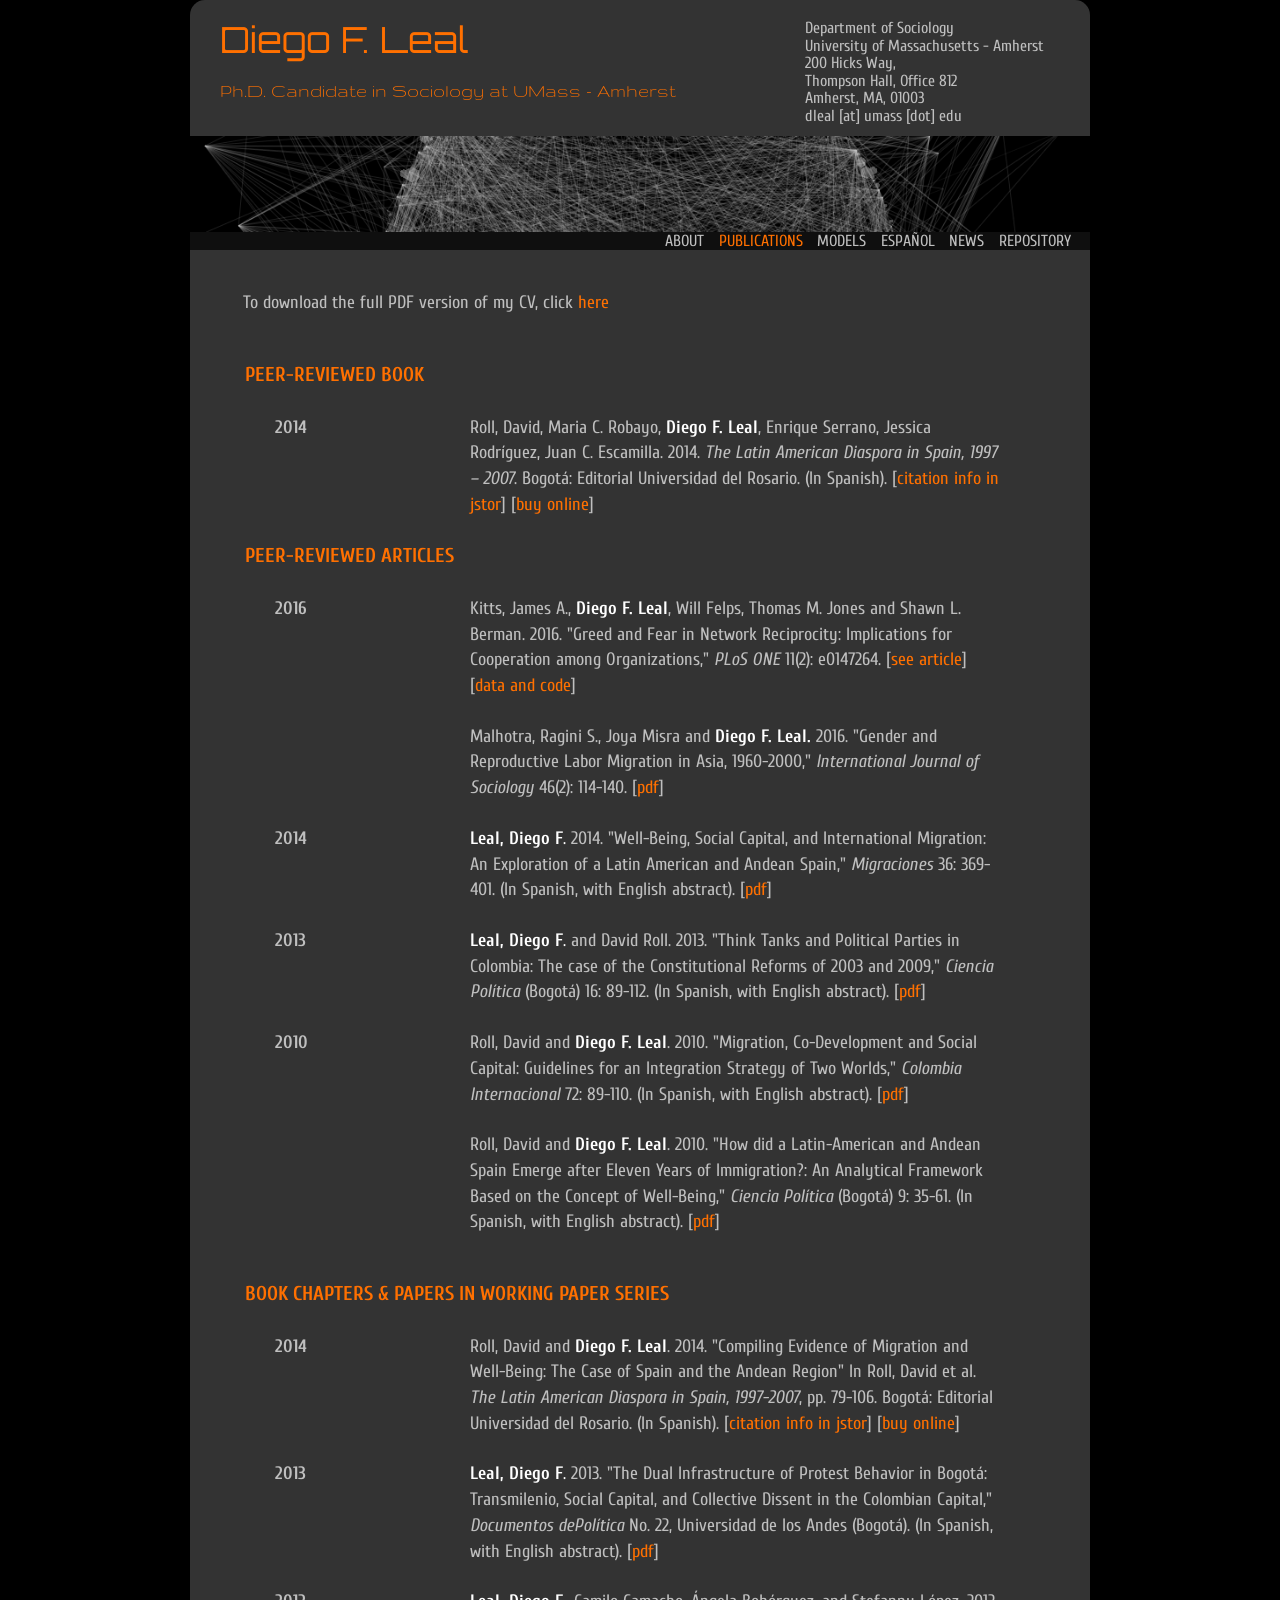
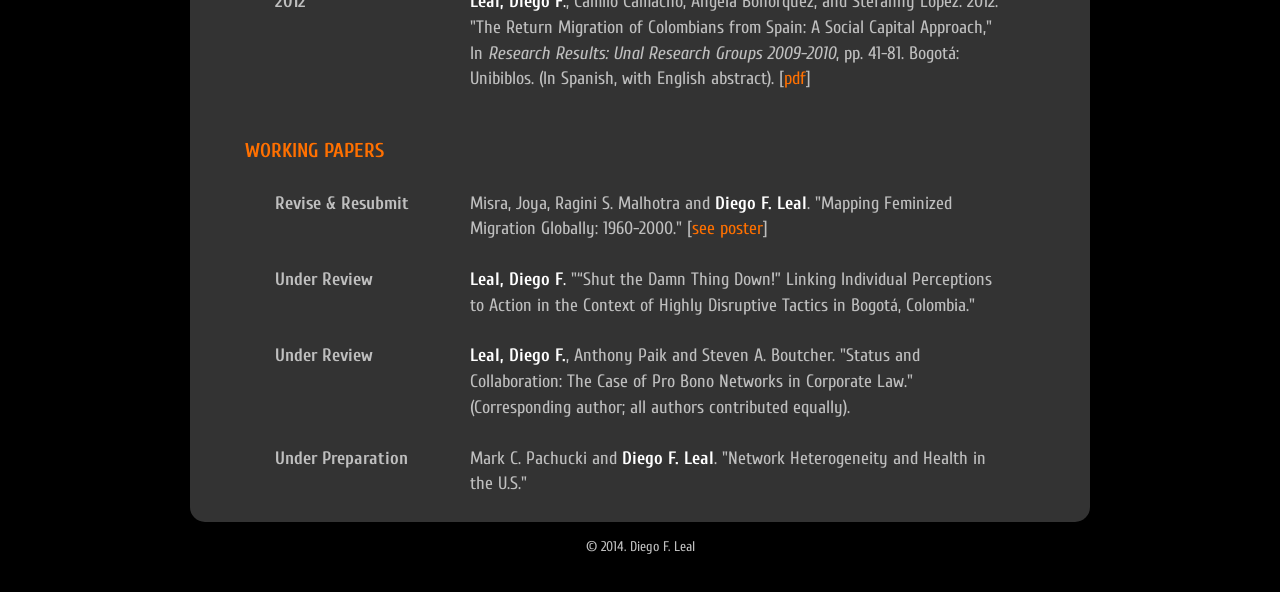
<file: publications.html>
<script>
  (function(i,s,o,g,r,a,m){i['GoogleAnalyticsObject']=r;i[r]=i[r]||function(){
  (i[r].q=i[r].q||[]).push(arguments)},i[r].l=1*new Date();a=s.createElement(o),
  m=s.getElementsByTagName(o)[0];a.async=1;a.src=g;m.parentNode.insertBefore(a,m)
  })(window,document,'script','https://www.google-analytics.com/analytics.js','ga');

  ga('create', 'UA-102528969-1', 'auto');
  ga('send', 'pageview');

</script>

<!DOCTYPE HTML>
<html>

	<head>
		<meta charset="utf-8">
		<meta http-equiv="X-UA-Compatible" content="IE=edge">
		<meta name="viewport" content="width=device-width, initial-scale=1">
		<title>Diego F. Leal</title>
		<link rel="stylesheet" href="css/bootstrap.css">
		<link href="css/main.css" rel="stylesheet" type="text/css" />
		<link rel="stylesheet" href="//normalize-css.googlecode.com/svn/trunk/normalize.css" />

		<!-- h1 font -->
		<link href='https://fonts.googleapis.com/css?family=Orbitron:400,500,700' rel='stylesheet' type='text/css'>
		<!-- h2 font -->
		<link href='https://fonts.googleapis.com/css?family=Gruppo' rel='stylesheet' type='text/css'>
		<!-- h3 and p font -->
		<link href='https://fonts.googleapis.com/css?family=Cuprum:400,400italic,700' rel='stylesheet' type='text/css'>
	</head>

<!-- HERE STARTS THE BODY -->
	<body>
		<div class="container">
			<div class="row" id="myHeader">
				<div class="col-md-8" id="title">
					<h1>Diego F. Leal</h1>

					<h2>Ph.D. Candidate in Sociology at UMass - Amherst</h2>
				</div>

				<div class="col-md-4" id="headerCap">
					<h3>
						Department of Sociology<br />
						University of Massachusetts - Amherst<br />
						200 Hicks Way,&nbsp;<br />Thompson Hall, Office 812<br />
						Amherst, MA,&nbsp;01003<br />
						<a href="mailto:dleal@umass.edu">dleal [at] umass [dot] edu</a>
					</h3>
				</div>
			</div>

			<div class="row">
				<img class="img-responsive" id="myImage" src="pictures/socigram2b.png" alt="Responsive background image">
			</div>

			<div class="row" id="myMenu">

				<div class="col-md-6">
				</div>

				<div class="col-md-6" id="myMenuArea">
					<table style="width:100%">
  						<tr>
    						<td><a href="index.html">ABOUT</a></td>
    						<td style="color:rgb(255, 112, 0);">PUBLICATIONS</td>
    						<td><a href="models.html">MODELS</a></td>
    						<td><a href="espanol.html">ESPAÑOL</a></td>
    						<td><a href="news.html">NEWS</a></td>
    						<td><a href="repository.html">REPOSITORY</a></td>
  						</tr>
					</table>
				</div>
			</div>





			<div class="row" id="myContent">

				<div class="col-md-12" id="myText">
					<p style="padding: 25px 0 20px 23px">
						To download the full PDF version of my CV, click <a href="files/CV_DLeal.pdf" target="_blank">here</a>
					</p>

					<div class="col-md-12" id="cvTable1">
						<p class="tableTitle">
							PEER-REVIEWED BOOK
						</p>

						<div class="col-md-12" id="peerreviewedbook">
							<div class="col-md-3">
								<p class="rowTitle">2014</p>
							</div>
							<div class="col-md-9">
								<p>Roll, David, Maria C. Robayo, <font color="#FFFFFF"><b>Diego F. Leal</b></font>, Enrique Serrano, Jessica Rodríguez, Juan C. Escamilla. 2014. <em>The Latin American Diaspora in Spain, 1997 – 2007</em>. Bogot&aacute;: Editorial Universidad del Rosario. (In Spanish). [<a href="http://www.jstor.org/citation/info/10.2307/j.ctt1f5g35k" target="_blank">citation info in jstor</a>] [<a href="http://libreriasiglo.com/ciencias-sociales-y-humanidades/21269-diaspora-latinoamericana-a-espana-1997-2007-incognitas-y-realidades-la.html#.WVHp9OmQyM9" target="_blank">buy online</a>]</p>
							</div>
						</div>
					</div>


					<div class="col-md-12" id="cvTable1">
						<p class="tableTitle">
							PEER-REVIEWED ARTICLES
						</p>

						<div class="col-md-12" id="workingp2">
							<div class="col-md-3">
								<p class="rowTitle">2016</p>
							</div>
							<div class="col-md-9">
								<p>Kitts, James A., <font color="#FFFFFF"><b>Diego F. Leal</b></font>, Will Felps, Thomas M. Jones and Shawn L. Berman. 2016. "Greed and Fear in Network Reciprocity: Implications for Cooperation among Organizations," <em>PLoS ONE</em> 11(2): e0147264. [<a href="http://journals.plos.org/plosone/article?id=10.1371/journal.pone.0147264" target="_blank">see article</a>] <br>[<a href="http://www.jameskitts.com/pages/PLOSONE2016/" target="_blank" >data and code</a>]</p>
							</div>
						</div>

						<div class="col-md-12" id="workingp3">
							<div class="col-md-3">
								<p class="rowTitle"> </p>
							</div>
							<div class="col-md-9">
								<p>Malhotra, Ragini S., Joya Misra and <font color="#FFFFFF"><b>Diego F. Leal.</b></font> 2016. "Gender and Reproductive Labor Migration in Asia, 1960-2000," <em>International Journal of Sociology</em> 46(2): 114-140. [<a href="files/gender_reproductive_labor_migration_Asia_1960_2000(2016).pdf" target="_blank">pdf</a>] </p>
							</div>
						</div>

						<div class="col-md-12" id="peer1">
							<div class="col-md-3">
								<p class="rowTitle">2014</p>
							</div>
							<div class="col-md-9">
								<p><font color="#FFFFFF"><b>Leal, Diego F</b>.</font> 2014. "Well-Being, Social Capital, and International Migration: An Exploration of a Latin American and Andean Spain," <em>Migraciones</em> 36: 369-401. (In Spanish, with English abstract). [<a href="files/ELA_2014_migraciones.pdf" target="_blank">pdf</a>]</p>
							</div>
						</div>
						<div class="col-md-12" id="peer2">
							<div class="col-md-3">
								<p class="rowTitle">2013</p>
							</div>
							<div class="col-md-9">
								<p><font color="#FFFFFF"><b>Leal, Diego F</b>.</font> and David Roll. 2013. "Think Tanks and Political Parties in Colombia: The case of the Constitutional Reforms of 2003 and 2009," <em>Ciencia Pol&iacute;tica</em> (Bogot&aacute;) 16: 89-112. (In Spanish, with English abstract). [<a href="files/Leal_Roll_CienciaPolitica2013.pdf" target="_blank" >pdf</a>]</p>
							</div>
						</div>
						<div class="col-md-12" id="peer3">
							<div class="col-md-3">
								<p class="rowTitle">2010</p>
							</div>
							<div class="col-md-9">
								<p>Roll, David and <font color="#FFFFFF"><b>Diego F. Leal</b></font>. 2010. "Migration, Co-Development and Social Capital: Guidelines for an Integration Strategy of Two Worlds," <em>Colombia Internacional</em> 72: 89-110. (In Spanish, with English abstract). [<a href="files/Leal_Roll_ColombiaInternacional2010.pdf" target="_blank" >pdf</a>]</p>
							</div>
						</div>
						<div class="col-md-12" id="peer4">
							<div class="col-md-3">
								<p class="rowTitle"></p>
							</div>
							<div class="col-md-9">
								<p>Roll, David and <font color="#FFFFFF"><b>Diego F. Leal</b></font>. 2010. "How did a Latin-American and Andean Spain Emerge after Eleven Years of Immigration?: An Analytical Framework Based on the Concept of Well-Being," <em>Ciencia Pol&iacute;tica</em> (Bogot&aacute;) 9: 35-61. (In Spanish, with English abstract). [<a href="files/Leal_Roll_CienciaPolitica2010.pdf" target="_blank" >pdf</a>]</p>
							</div>
						</div>
					</div>



					<div class="col-md-12" id="cvTable2">
						<br />
						<p class="tableTitle">
							BOOK CHAPTERS &amp; PAPERS IN WORKING PAPER SERIES
						</p>
						<div class="col-md-12" id="bookch1">
							<div class="col-md-3">
								<p class="rowTitle">2014</p>
							</div>
							<div class="col-md-9">
								<p>Roll, David and <font color="#FFFFFF"><b>Diego F. Leal</b></font>. 2014. "Compiling Evidence of Migration and Well-Being: The Case of Spain and the Andean Region" In Roll, David et al. <em>The Latin American Diaspora in Spain, 1997-2007</em>, pp. 79-106. Bogot&aacute;: Editorial Universidad del Rosario. (In Spanish). [<a href="http://www.jstor.org/citation/info/10.2307/j.ctt1f5g35k.8" target="_blank">citation info in jstor</a>] [<a href="http://libreriasiglo.com/ciencias-sociales-y-humanidades/21269-diaspora-latinoamericana-a-espana-1997-2007-incognitas-y-realidades-la.html#.WVpQqumQyM-" target="_blank">buy online</a>]</p>
							</div>
						</div>
						<div class="col-md-12" id="bookch2">
							<div class="col-md-3">
								<p class="rowTitle">2013</p>
							</div>
							<div class="col-md-9">
								<p><font color="#FFFFFF"><b>Leal, Diego F</b>.</font> 2013. "The Dual Infrastructure of Protest Behavior in Bogot&aacute;: Transmilenio, Social Capital, and Collective Dissent in the Colombian Capital," <em>Documentos dePol&iacute;tica</em> No. 22, Universidad de los Andes (Bogot&aacute;). (In Spanish, with English abstract). [<a href="files/CP_Doc22_01_04_13.pdf" target="_blank" >pdf</a>]</p>
							</div>
						</div>
						<div class="col-md-12" id="bookch3">
							<div class="col-md-3">
								<p class="rowTitle">2012</p>
							</div>
							<div class="col-md-9">
								<p><font color="#FFFFFF"><b>Leal, Diego F</b>.</font>, Camilo Camacho, &Aacute;ngela Boh&oacute;rquez, and Stefanny L&oacute;pez. 2012. "The Return Migration of Colombians from Spain: A Social Capital Approach," In <em>Research Results: Unal Research Groups 2009-2010</em>, pp. 41-81. Bogot&aacute;: Unibiblos. (In Spanish, with English abstract). [<a href="files/Leal_et_al_KSocial2012.pdf" target="_blank" >pdf</a>]</p>
							</div>
						</div>
					</div>

					<div class="col-md-12" id="cvTable3">
						<br />
						<p class="tableTitle">
							WORKING PAPERS
						</p>

						<div class="col-md-12" id="workingp5">
							<div class="col-md-3">
								<p class="rowTitle">Revise &amp; Resubmit</p>
							</div>
							<div class="col-md-9">
								<p>Misra, Joya, Ragini S. Malhotra and <font color="#FFFFFF"><b>Diego F. Leal</b></font>. "Mapping Feminized Migration Globally: 1960-2000." [<a href="files/poster.pdf" target="_blank">see poster</a>]</p>
							</div>
						</div>

						<div class="col-md-12" id="workingp1">
							<div class="col-md-3">
								<p class="rowTitle">Under Review</p>
							</div>
							<div class="col-md-9">
								<p><font color="#FFFFFF"><b>Leal, Diego F</b>.</font> "“Shut the Damn Thing Down!” Linking Individual Perceptions to Action in the Context of Highly Disruptive Tactics in Bogot&aacute;, Colombia."
							</div>
						</div>

						<div class="col-md-12" id="workingp4">
							<div class="col-md-3">
								<p class="rowTitle">Under Review</p>
							</div>
							<div class="col-md-9">
								<p><font color="#FFFFFF"><b>Leal, Diego F.</b></font>, Anthony Paik and Steven A. Boutcher. "Status and Collaboration: The Case of Pro Bono Networks in Corporate Law." (Corresponding author; all authors contributed equally).</p>
							</div>
						</div>

						<div class="col-md-12" id="workingp4">
							<div class="col-md-3">
								<p class="rowTitle">Under Preparation</p>
							</div>
							<div class="col-md-9">
								<p>Mark C. Pachucki and <font color="#FFFFFF"><b>Diego F. Leal</b></font>. "Network Heterogeneity and Health in the U.S."</p>
							</div>
						</div>

					</div>
					<br />
				</div>

			</div>
		</div>

		 <div id="copyright">
                <div class="col-md-12">
                    <p style="font-size: 14px;">&copy; 2014. Diego F. Leal</p>
                    </p>
            	</div>
        </div>


	</body>
</html>
</file>
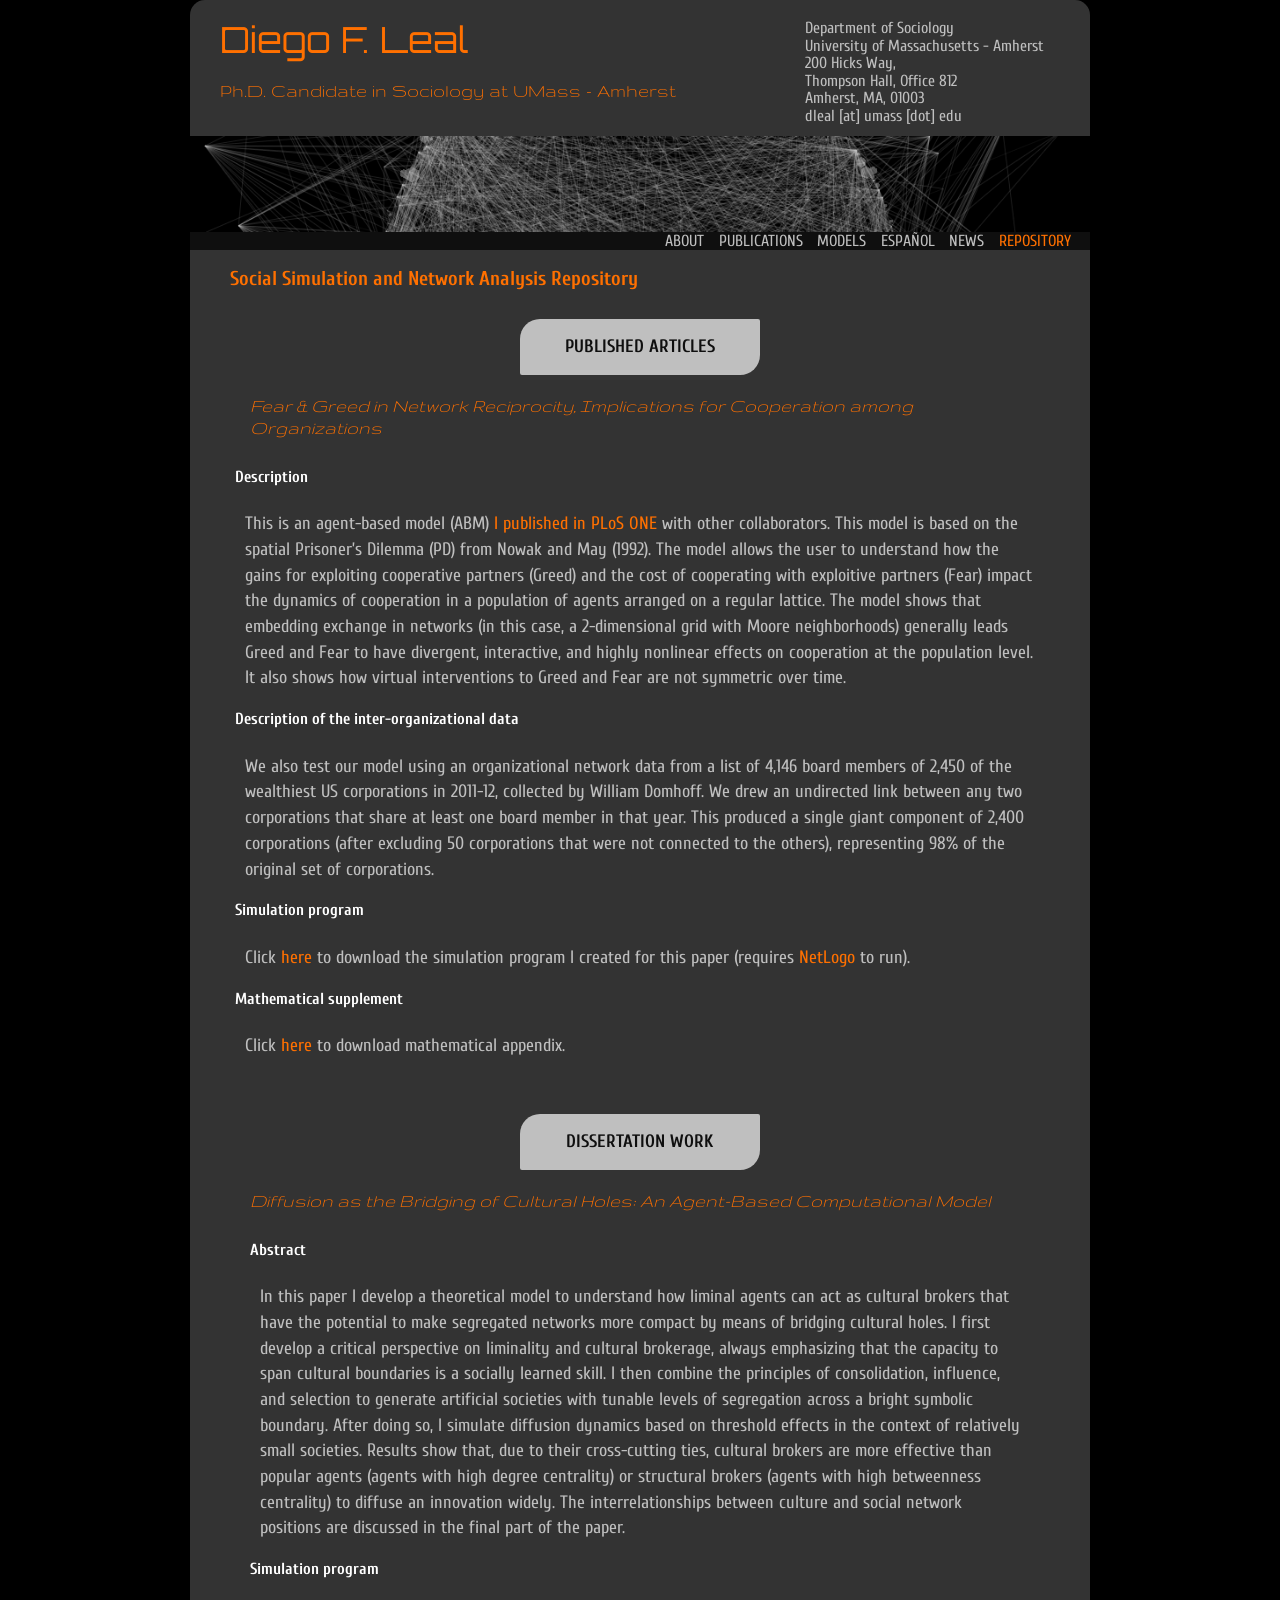
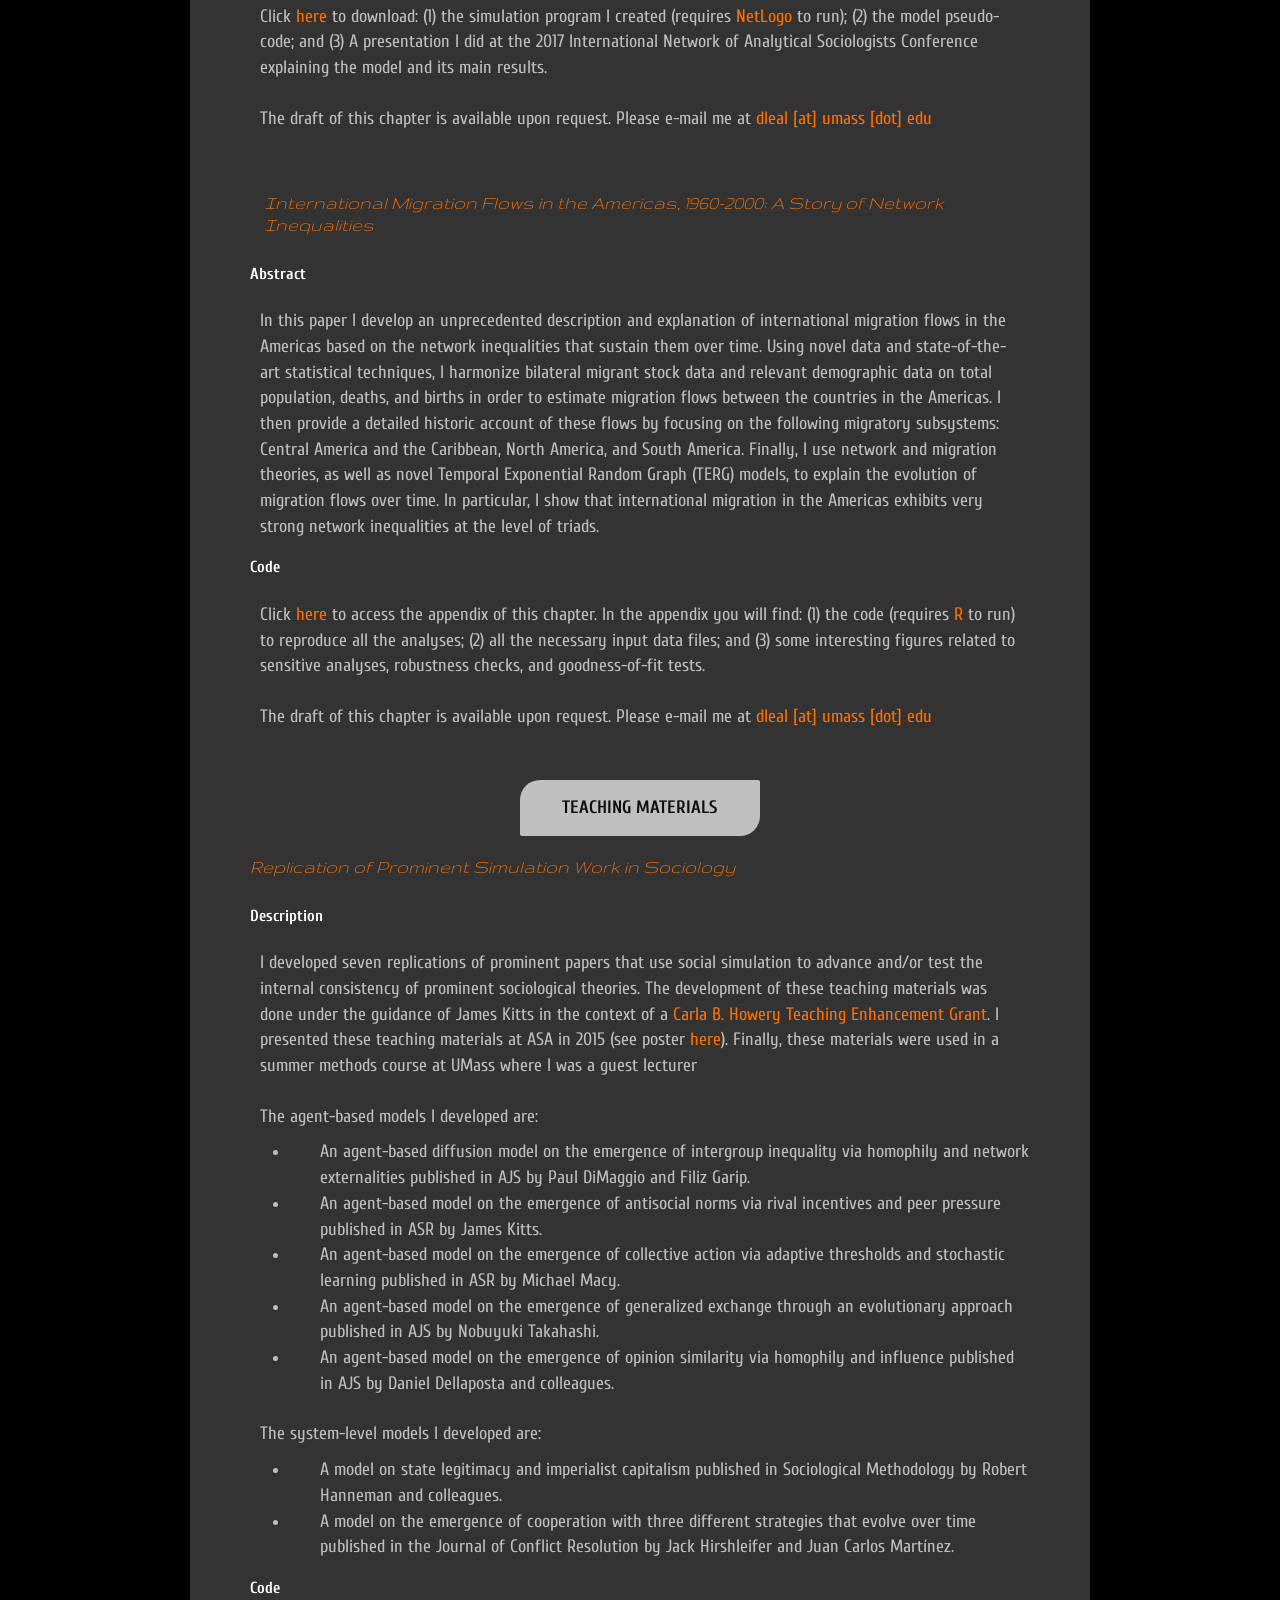
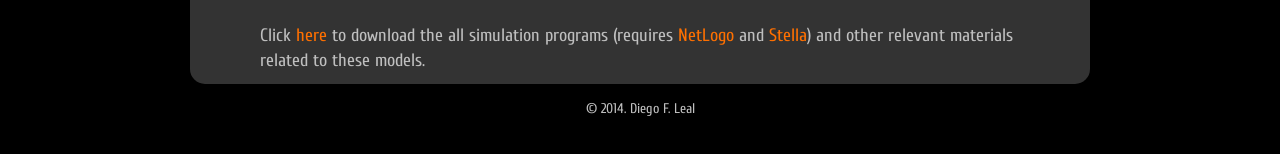
<file: repository.html>
<script>
	(function(i,s,o,g,r,a,m){i['GoogleAnalyticsObject']=r;i[r]=i[r]||function(){
		(i[r].q=i[r].q||[]).push(arguments)},i[r].l=1*new Date();a=s.createElement(o),
		m=s.getElementsByTagName(o)[0];a.async=1;a.src=g;m.parentNode.insertBefore(a,m)
	})(window,document,'script','https://www.google-analytics.com/analytics.js','ga');

	ga('create', 'UA-102528969-1', 'auto');
	ga('send', 'pageview');

</script>

<!DOCTYPE HTML>
<html>

<head>
	<meta charset="utf-8">
	<meta http-equiv="X-UA-Compatible" content="IE=edge">
	<meta name="viewport" content="width=device-width, initial-scale=1">
	<title>Diego F. Leal</title>
	<link rel="stylesheet" href="css/bootstrap.css">
	<link rel="stylesheet" href="css/main.css" type="text/css" />

	<link rel="stylesheet" href="//normalize-css.googlecode.com/svn/trunk/normalize.css" />

	<!-- h1 font -->
	<link href='https://fonts.googleapis.com/css?family=Orbitron:400,500,700' rel='stylesheet' type='text/css'>
	<!-- h2 font -->
	<link href='https://fonts.googleapis.com/css?family=Gruppo' rel='stylesheet' type='text/css'>
	<!-- h3 and p font -->
	<link href='https://fonts.googleapis.com/css?family=Cuprum:400,400italic,700' rel='stylesheet' type='text/css'>
	<!-- academic icons font -->
	<link rel="stylesheet" href="css/academicons.css"/>
</head>

<!-- HERE STARTS THE BODY -->
<body>
	<div class="container">
		<div class="row" id="myHeader">
			<div class="col-md-8" id="title">
				<h1>Diego F. Leal</h1>
				<h2>Ph.D. Candidate in Sociology at UMass - Amherst</h2>
			</div>
			<div class="col-md-4" id="headerCap">
				<h3>
					Department of Sociology<br />
					University of Massachusetts - Amherst<br />
					200 Hicks Way,&nbsp;<br />Thompson Hall, Office 812<br />
					Amherst, MA,&nbsp;01003<br />
					<a href="mailto:dleal@umass.edu">dleal [at] umass [dot] edu</a>
				</h3>
			</div>
		</div>

		<div class="row">
			<img class="img-responsive" id="myImage" src="pictures/socigram2b.png" alt="Sociogram Responsive image">
		</div>

		<div class="row" id="myMenu">
			<div class="col-md-6">
			</div>

			<div class="col-md-6" id="myMenuArea">
				<table style="width:100%">
					<tr>
						<td><a href="index.html">ABOUT</a></td>
						<td><a href="publications.html">PUBLICATIONS</a></td>
						<td><a href="models.html">MODELS</a></td>
						<td><a href="espanol.html">ESPAÑOL</a></td>
						<td><a href="news.html">NEWS</a></td>
						<td style="color:rgb(255, 112, 0);">REPOSITORY</td>
					</tr>
				</table>
			</div>

		</div>

		<div class="row" id="myContentRepository">
			<div class="col-md-12" id="myText">

				<div class="col-md-12" id="cvTable1">
					<p class="tableTitle">
						Social Simulation and Network Analysis Repository
					</p>

					<!--<div class="row" id="repoPublishedArticle"> -->

					<div class="col-md-12">
						<div class="col-md-4">
						</div>

						<div class="col-md-4">
							<div class="galleryCaption">
								<b><center>PUBLISHED ARTICLES</center></b>
							</div>
						</div>

						<div class="col-md-4">
						</div>
					</div>

					<div class="col-md-12">
						<h2><em>Fear &amp; Greed in Network Reciprocity, Implications for Cooperation among Organizations</em></h2>
					</div>

					<div class="col-md-12">
						<h3><font color="#FFFFFF"><b>Description</b></font></h3>

						<p>This is an agent-based model (ABM) <a href="http://journals.plos.org/plosone/article?id=10.1371/journal.pone.0147264" target="_blank">I published in PLoS ONE</a> with other collaborators. This model is based on the spatial Prisoner’s Dilemma (PD) from Nowak and May (1992). The model allows the user to understand how the gains for exploiting cooperative partners (Greed) and the cost of cooperating with exploitive partners (Fear) impact the dynamics of cooperation in a population of agents arranged on a regular lattice. The model shows that embedding exchange in networks (in this case, a 2-dimensional grid with Moore neighborhoods) generally leads Greed and Fear to have divergent, interactive, and highly nonlinear effects on cooperation at the population level. It also shows how virtual interventions to Greed and Fear are not symmetric over time. </p>

						<h3><font color="#FFFFFF"><b>Description of the inter-organizational data</b></font></h3>

						<p>We also test our model using an organizational network data from a list of 4,146 board members of 2,450 of the wealthiest US corporations in 2011-12, collected by William Domhoff. We drew an undirected link between any two corporations that share at least one board member in that year. This produced a single giant component of 2,400 corporations (after excluding 50 corporations that were not connected to the others), representing 98% of the original set of corporations.</p>

						<h3><font color="#FFFFFF"><b>Simulation program</b></font></h3>

						<p>Click <a href="http://diegoleal.info/files/PLoS_ONE_2016_Dleal/" target="_blank">here</a> to download the simulation program I created for this paper (requires <a href="https://ccl.northwestern.edu/netlogo" target="_blank">NetLogo</a> to run).</p>

						<h3><font color="#FFFFFF"><b>Mathematical supplement</b></font></h3>

						<p>Click <a href="http://www.jameskitts.com/pages/PLOSONE2016/Appendix_Kitts_et_al.pdf" target="_blank">here</a> to download mathematical appendix.</p>
						<hr>
					</div>

					<!-- </div> -->

					<!-- <div class="row" id="repoWorkInProgress"> -->

					<div class="col-md-12">
						<div class="col-md-4">
						</div>

						<div class="col-md-4">
							<div class="galleryCaption">
								<b><center>DISSERTATION WORK</center></b>
							</div>
						</div>

						<div class="col-md-4">
						</div>
					</div>

					<div class="col-md-12">
						<h2><em>Diffusion as the Bridging of Cultural Holes: An Agent-Based Computational Model</em></h2>
					</div>

					<div class="col-md-12">
						<div class="col-md-12">
							<h3><font color="#FFFFFF"><b>Abstract</b></font></h3>

							<p>In this paper I develop a theoretical model to understand how liminal agents can act as cultural brokers that have the potential to make segregated networks more compact by means of bridging cultural holes. I first develop a critical perspective on liminality and cultural brokerage, always emphasizing that the capacity to span cultural boundaries is a socially learned skill. I then combine the principles of consolidation, influence, and selection to generate artificial societies with tunable levels of segregation across a bright symbolic boundary. After doing so, I simulate diffusion dynamics based on threshold effects in the context of relatively small societies. Results show that, due to their cross-cutting ties, cultural brokers are more effective than popular agents (agents with high degree centrality) or structural brokers (agents with high betweenness centrality) to diffuse an innovation widely. The interrelationships between culture and social network positions are discussed in the final part of the paper.</p>

							<h3><font color="#FFFFFF"><b>Simulation program</b></font></h3>

							<p>Click <a href="http://diegoleal.info/files/Dissertation_ABM_Dleal/" target="_blank">here</a> to download: (1) the simulation program I created (requires <a href="https://ccl.northwestern.edu/netlogo" target="_blank">NetLogo</a> to run); (2) the model pseudo-code; and (3) A presentation I did at the 2017 International Network of Analytical Sociologists Conference explaining the model and its main results. </p>

							<p>The draft of this chapter is available upon request. Please e-mail me at <a href="mailto:dleal@umass.edu">dleal [at] umass [dot] edu</a></p>
							<hr>
						</div>
					</div>

					<div class="col-md-12">
						<div class="col-md-12">
							<h2><em>International Migration Flows in the Americas, 1960-2000: A Story of Network Inequalities</em></h2>
						</div>
					</div>

					<div class="col-md-12">
						<div class="col-md-12">
							<h3><font color="#FFFFFF"><b>Abstract</b></font></h3>

							<p>In this paper I develop an unprecedented description and explanation of international migration flows in the Americas based on the network inequalities that sustain them over time. Using novel data and state-of-the-art statistical techniques, I harmonize bilateral migrant stock data and relevant demographic data on total population, deaths, and births in order to estimate migration flows between the countries in the Americas. I then provide a detailed historic account of these flows by focusing on the following migratory subsystems: Central America and the Caribbean, North America, and South America. Finally, I use network and migration theories, as well as novel Temporal Exponential Random Graph (TERG) models, to explain the evolution of migration flows over time. In particular, I show that international migration in the Americas exhibits very strong network inequalities at the level of triads.</p>

							<h3><font color="#FFFFFF"><b>Code</b></font></h3>

							<p>Click <a href="http://diegoleal.info/files/data_&_code_migration_Americas/" target="_blank">here</a> to access the appendix of this chapter. In the appendix you will find: (1) the code (requires <a href="https://cran.r-project.org/" target="_blank">R</a> to run) to reproduce all the analyses; (2) all the necessary input data files; and (3) some interesting figures related to sensitive analyses, robustness checks, and goodness-of-fit tests.</p>

							<p>The draft of this chapter is available upon request. Please e-mail me at <a href="mailto:dleal@umass.edu">dleal [at] umass [dot] edu</a></p>

						</p>
					</div>
					<!-- </div> -->
				</div>

				<!-- <div class="row" id="repoTeachingMaterials"> -->

				<div class="col-md-12">
					<div class="col-md-4">
					</div>

					<div class="col-md-4">
						<div class="galleryCaption">
							<b><center>TEACHING MATERIALS</center></b>
						</div>
					</div>

					<div class="col-md-4">
					</div>
				</div>

				<div class="col-md-12">
					<h2><em>Replication of Prominent Simulation Work in Sociology</em></h2>
				</div>

				<div class="col-md-12">
					<div class="col-md-12">
						<h3><font color="#FFFFFF"><b>Description</b></font></h3>

						<p>I developed seven replications of prominent papers that use social simulation to advance and/or test the internal consistency of prominent sociological theories. The development of these teaching materials was done under the guidance of James Kitts in the context of a <a href="http://www.asanet.org/career-center/grants-and-fellowships/teaching-enhancement-fund" target="_blank">Carla B. Howery Teaching Enhancement Grant</a>. I presented these teaching materials at ASA in 2015 (see poster <a href="http://diegoleal.info/files/Kitts_Leal_CHB_Poster.jpg" target="_blank">here</a>). Finally, these materials were used in a summer methods course at UMass where I was a guest lecturer</p>

						<p>The agent-based models I developed are:</p>

						<ul>
							<li>An agent-based diffusion model on the emergence of intergroup inequality via homophily and network externalities published in AJS by Paul DiMaggio and Filiz Garip. </li>
							<li>An agent-based model on the emergence of antisocial norms via rival incentives and peer pressure published in ASR by James Kitts.</li>
							<li>An agent-based model on the emergence of collective action via adaptive thresholds and stochastic learning published in ASR by Michael Macy.</li>
							<li>An agent-based model on the emergence of generalized exchange through an evolutionary approach published in AJS by Nobuyuki Takahashi.</li>
							<li>An agent-based model on the emergence of opinion similarity via homophily and influence published in AJS by Daniel Dellaposta and colleagues.</li>
						</ul>

						<p>The system-level models I developed are:</p>
						<ul>
							<li>A model on state legitimacy and imperialist capitalism published in Sociological Methodology by Robert Hanneman and colleagues.</li>
							<li>A model on the emergence of cooperation with three different strategies that evolve over time published in the Journal of Conflict Resolution by Jack Hirshleifer and Juan Carlos Martínez.</li>
						</ul>

						<h3><font color="#FFFFFF"><b>Code</b></font></h3>

						<p>Click <a href="http://diegoleal.info/files/ABMs_DLeal/" target="_blank">here</a> to download the all simulation programs (requires <a href="https://ccl.northwestern.edu/netlogo" target="_blank">NetLogo</a> and <a href="https://www.iseesystems.com/store/products/stella-architect.aspx" target="_blank">Stella</a>) and other relevant materials related to these models.</p>
					</div>
				</div>
				<!-- </div> -->
				</div>
				<br />
			</div>
		</div>

	</div>

	<div id="copyright">
		<div class="col-md-12">
			<p style="font-size: 14px;">&copy; 2014. Diego F. Leal</p>
		</p>
	</div>
</body>
</html>
</file>
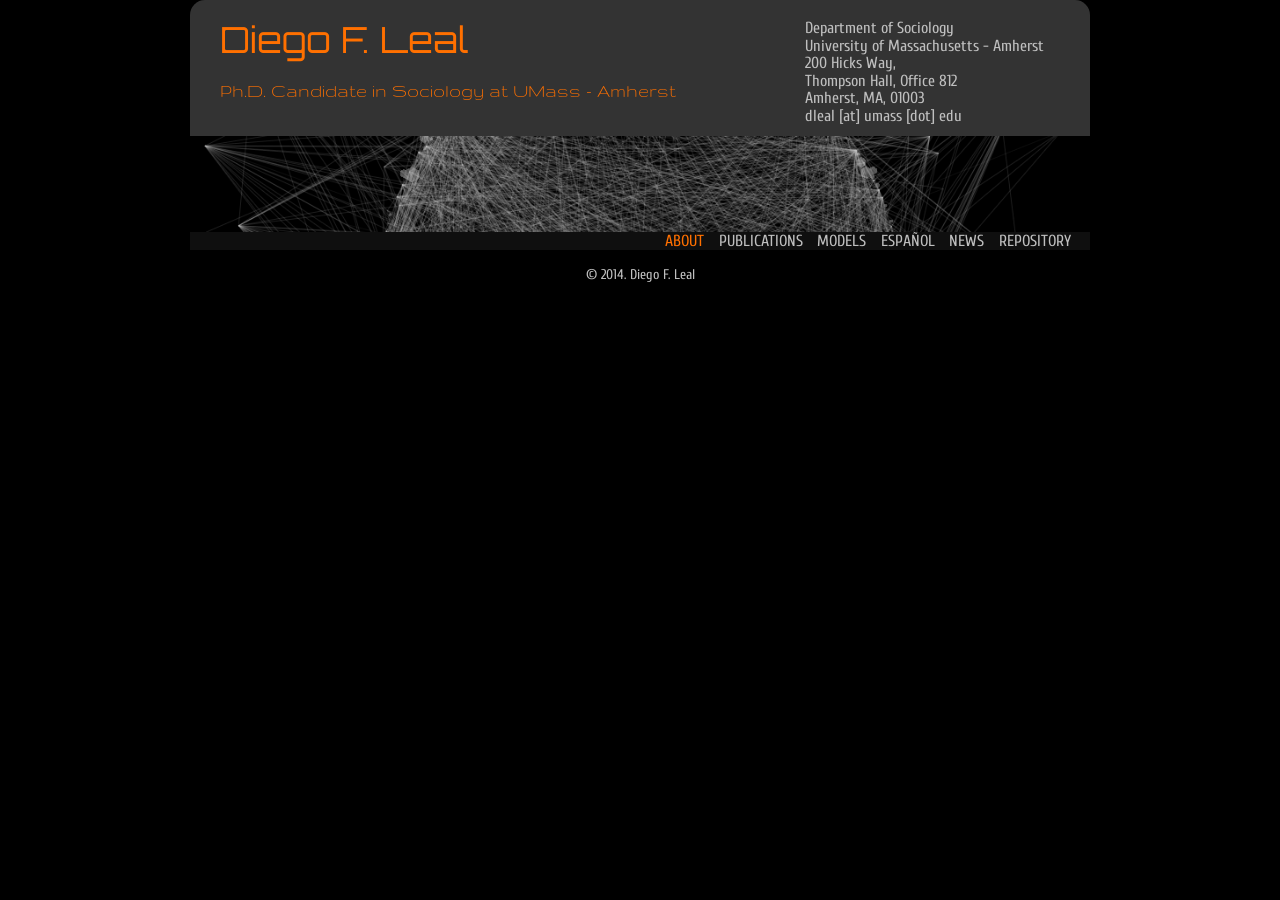
<file: template.html>
<script>
	(function(i,s,o,g,r,a,m){i['GoogleAnalyticsObject']=r;i[r]=i[r]||function(){
		(i[r].q=i[r].q||[]).push(arguments)},i[r].l=1*new Date();a=s.createElement(o),
		m=s.getElementsByTagName(o)[0];a.async=1;a.src=g;m.parentNode.insertBefore(a,m)
	})(window,document,'script','https://www.google-analytics.com/analytics.js','ga');

	ga('create', 'UA-102528969-1', 'auto');
	ga('send', 'pageview');

</script>

<!DOCTYPE HTML>
<html>

<head>
	<meta charset="utf-8">
	<meta http-equiv="X-UA-Compatible" content="IE=edge">
	<meta name="viewport" content="width=device-width, initial-scale=1">
	<title>Diego F. Leal</title>
	<link rel="stylesheet" href="css/bootstrap.css">
	<link href="css/main.css" rel="stylesheet" type="text/css" />
	<link rel="stylesheet" href="//normalize-css.googlecode.com/svn/trunk/normalize.css" />

	<!-- h1 font -->
	<link href='https://fonts.googleapis.com/css?family=Orbitron:400,500,700' rel='stylesheet' type='text/css'>
	<!-- h2 font -->
	<link href='https://fonts.googleapis.com/css?family=Gruppo' rel='stylesheet' type='text/css'>
	<!-- h3 and p font -->
	<link href='https://fonts.googleapis.com/css?family=Cuprum:400,400italic,700' rel='stylesheet' type='text/css'>
	<!-- academic icons font -->
	<link rel="stylesheet" href="css/academicons.css"/>
</head>

<!-- HERE STARTS THE BODY -->
<body>
	<div class="container">
		<div class="row" id="myHeader">
			<div class="col-md-8" id="title">
				<h1>Diego F. Leal</h1>
				<h2>Ph.D. Candidate in Sociology at UMass - Amherst</h2>
			</div>
			<div class="col-md-4" id="headerCap">
				<h3>
					Department of Sociology<br />
					University of Massachusetts - Amherst<br />
					200 Hicks Way,&nbsp;<br />Thompson Hall, Office 812<br />
					Amherst, MA,&nbsp;01003<br />
					<a href="mailto:dleal@umass.edu">dleal [at] umass [dot] edu</a>
				</h3>
			</div>
		</div>

		<div class="row">
			<img class="img-responsive" id="myImage" src="pictures/socigram2b.png" alt="Sociogram Responsive image">
		</div>

		<div class="row" id="myMenu">
			<div class="col-md-6">
			</div>

			<div class="col-md-6" id="myMenuArea">
				<table style="width:100%">
					<tr>
						<td style="color:rgb(255, 112, 0);">ABOUT</td>
						<td><a href="publications.html">PUBLICATIONS</a></td>
						<td><a href="models.html">MODELS</a></td>
						<td><a href="espanol.html">ESPAÑOL</a></td>
						<td><a href="news.html">NEWS</a></td>
						<td><a href="repository.html">REPOSITORY</a></td>
					</tr>
				</table>
			</div>

		</div>

		<div class="row" id="myContentHome">




		</div>

	</div>

	<div id="copyright">
		<div class="col-md-12">
			<p style="font-size: 14px;">&copy; 2014. Diego F. Leal</p>
		</p>
	</div>
</div>

</body>
</html>
</file>
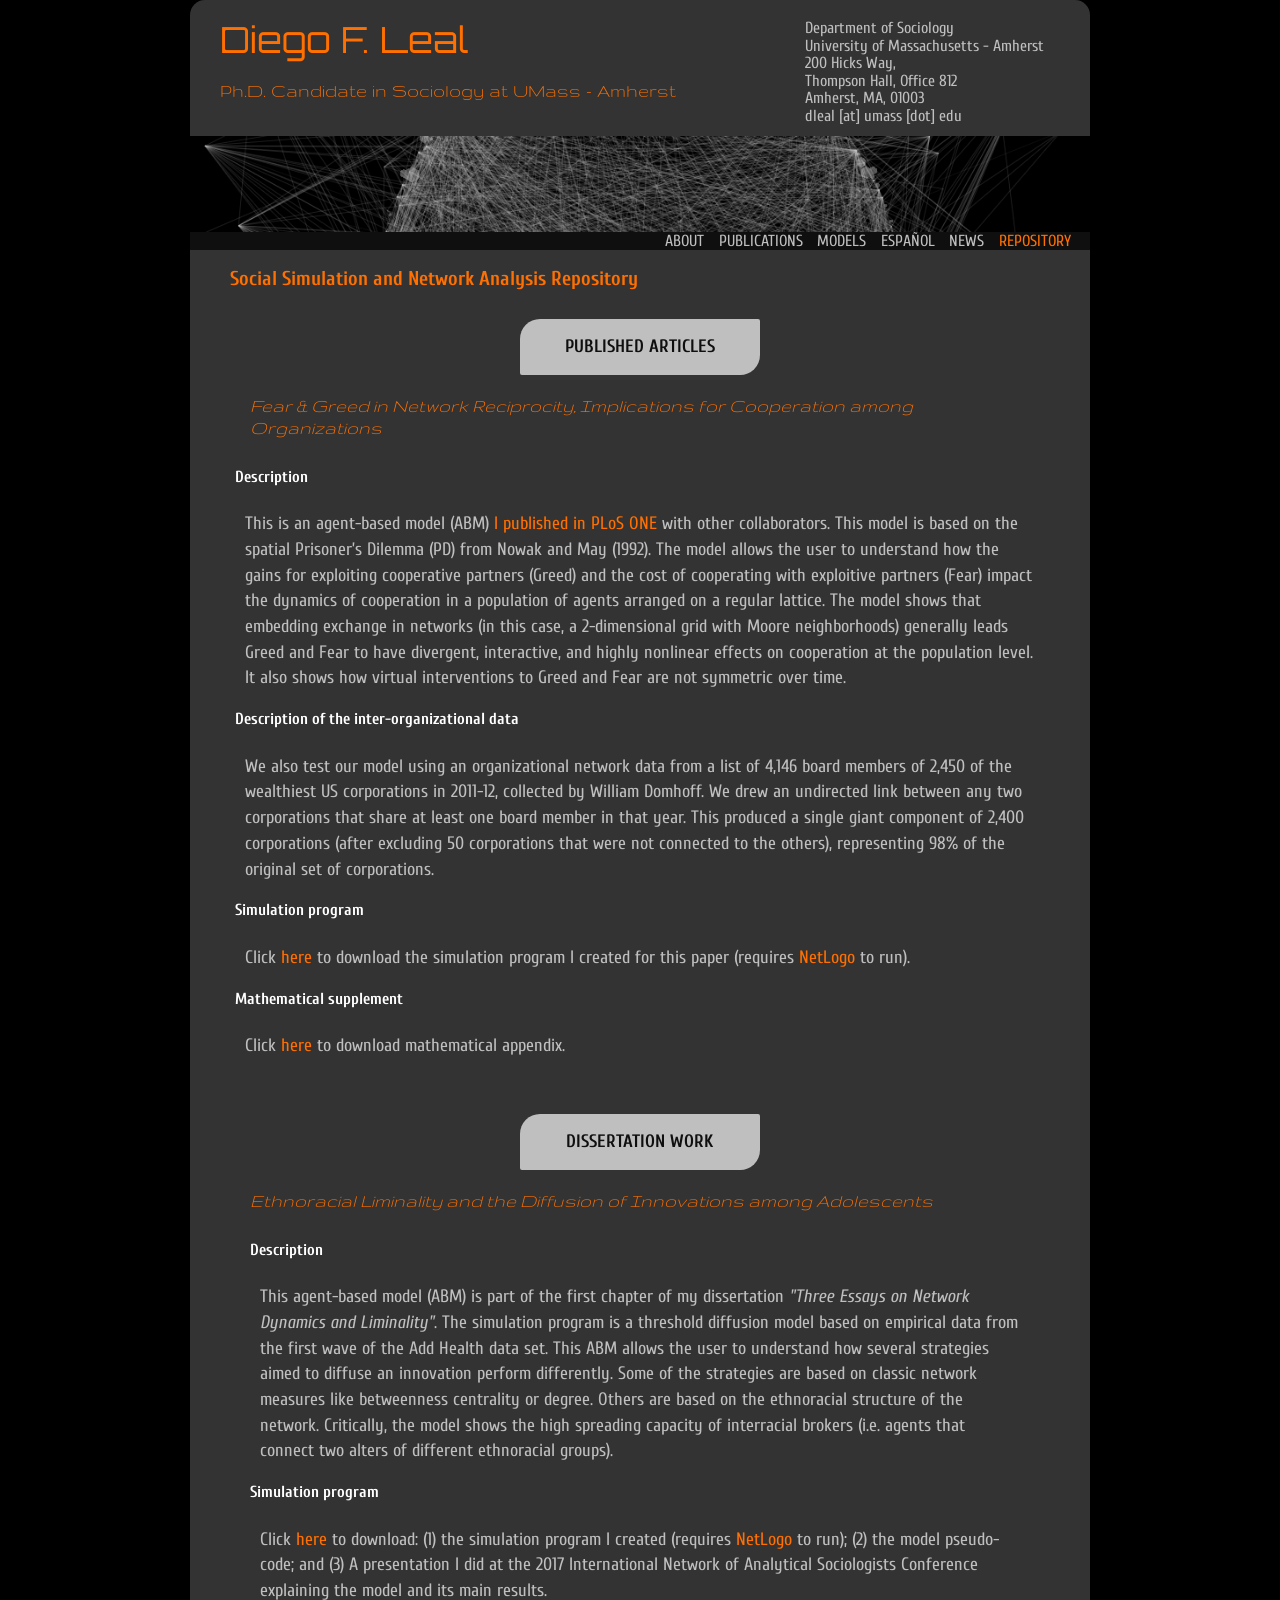
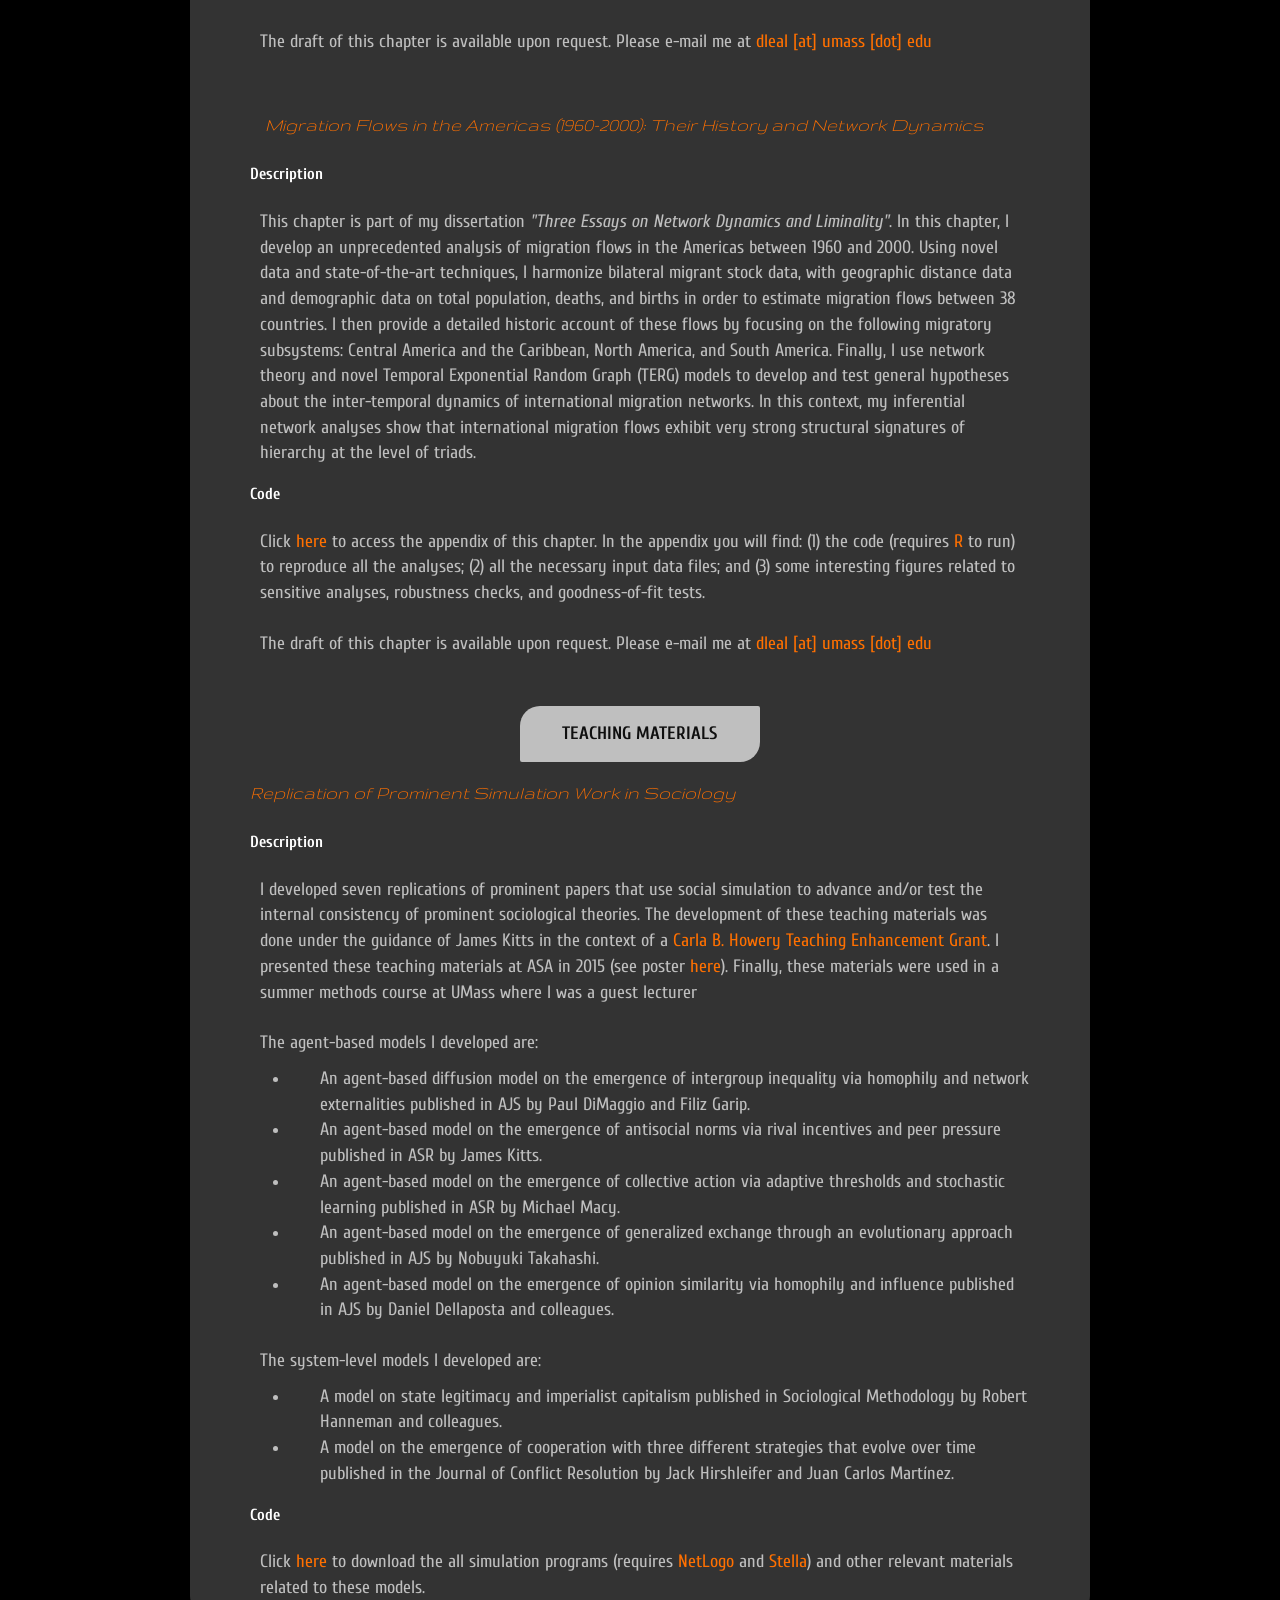
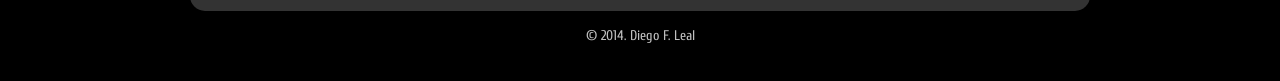
<file: test.html>
<script>
	(function(i,s,o,g,r,a,m){i['GoogleAnalyticsObject']=r;i[r]=i[r]||function(){
		(i[r].q=i[r].q||[]).push(arguments)},i[r].l=1*new Date();a=s.createElement(o),
		m=s.getElementsByTagName(o)[0];a.async=1;a.src=g;m.parentNode.insertBefore(a,m)
	})(window,document,'script','https://www.google-analytics.com/analytics.js','ga');

	ga('create', 'UA-102528969-1', 'auto');
	ga('send', 'pageview');

</script>

<!DOCTYPE HTML>
<html>

<head>
	<meta charset="utf-8">
	<meta http-equiv="X-UA-Compatible" content="IE=edge">
	<meta name="viewport" content="width=device-width, initial-scale=1">
	<title>Diego F. Leal</title>
	<link rel="stylesheet" href="css/bootstrap.css">
	<link rel="stylesheet" href="css/main.css" type="text/css" />

	<link rel="stylesheet" href="//normalize-css.googlecode.com/svn/trunk/normalize.css" />

	<!-- h1 font -->
	<link href='https://fonts.googleapis.com/css?family=Orbitron:400,500,700' rel='stylesheet' type='text/css'>
	<!-- h2 font -->
	<link href='https://fonts.googleapis.com/css?family=Gruppo' rel='stylesheet' type='text/css'>
	<!-- h3 and p font -->
	<link href='https://fonts.googleapis.com/css?family=Cuprum:400,400italic,700' rel='stylesheet' type='text/css'>
	<!-- academic icons font -->
	<link rel="stylesheet" href="css/academicons.css"/>
</head>

<!-- HERE STARTS THE BODY -->
<body>
	<div class="container">
		<div class="row" id="myHeader">
			<div class="col-md-8" id="title">
				<h1>Diego F. Leal</h1>
				<h2>Ph.D. Candidate in Sociology at UMass - Amherst</h2>
			</div>
			<div class="col-md-4" id="headerCap">
				<h3>
					Department of Sociology<br />
					University of Massachusetts - Amherst<br />
					200 Hicks Way,&nbsp;<br />Thompson Hall, Office 812<br />
					Amherst, MA,&nbsp;01003<br />
					<a href="mailto:dleal@umass.edu">dleal [at] umass [dot] edu</a>
				</h3>
			</div>
		</div>

		<div class="row">
			<img class="img-responsive" id="myImage" src="pictures/socigram2b.png" alt="Sociogram Responsive image">
		</div>

		<div class="row" id="myMenu">
			<div class="col-md-6">
			</div>

			<div class="col-md-6" id="myMenuArea">
				<table style="width:100%">
					<tr>
						<td><a href="index.html">ABOUT</a></td>
						<td><a href="publications.html">PUBLICATIONS</a></td>
						<td><a href="models.html">MODELS</a></td>
						<td><a href="espanol.html">ESPAÑOL</a></td>
						<td><a href="news.html">NEWS</a></td>
						<td style="color:rgb(255, 112, 0);">REPOSITORY</td>
					</tr>
				</table>
			</div>

		</div>

		<div class="row" id="myContentRepository">
			<div class="col-md-12" id="myText">

				<div class="col-md-12" id="cvTable1">
					<p class="tableTitle">
						Social Simulation and Network Analysis Repository
					</p>

					<!--<div class="row" id="repoPublishedArticle"> -->

					<div class="col-md-12">
						<div class="col-md-4">
						</div>

						<div class="col-md-4">
							<div class="galleryCaption">
								<b><center>PUBLISHED ARTICLES</center></b>
							</div>
						</div>

						<div class="col-md-4">
						</div>
					</div>

					<div class="col-md-12">
						<h2><em>Fear &amp; Greed in Network Reciprocity, Implications for Cooperation among Organizations</em></h2>
					</div>

					<div class="col-md-12">
						<h3><font color="#FFFFFF"><b>Description</b></font></h3>

						<p>This is an agent-based model (ABM) <a href="http://journals.plos.org/plosone/article?id=10.1371/journal.pone.0147264" target="_blank">I published in PLoS ONE</a> with other collaborators. This model is based on the spatial Prisoner’s Dilemma (PD) from Nowak and May (1992). The model allows the user to understand how the gains for exploiting cooperative partners (Greed) and the cost of cooperating with exploitive partners (Fear) impact the dynamics of cooperation in a population of agents arranged on a regular lattice. The model shows that embedding exchange in networks (in this case, a 2-dimensional grid with Moore neighborhoods) generally leads Greed and Fear to have divergent, interactive, and highly nonlinear effects on cooperation at the population level. It also shows how virtual interventions to Greed and Fear are not symmetric over time. </p>

						<h3><font color="#FFFFFF"><b>Description of the inter-organizational data</b></font></h3>

						<p>We also test our model using an organizational network data from a list of 4,146 board members of 2,450 of the wealthiest US corporations in 2011-12, collected by William Domhoff. We drew an undirected link between any two corporations that share at least one board member in that year. This produced a single giant component of 2,400 corporations (after excluding 50 corporations that were not connected to the others), representing 98% of the original set of corporations.</p>

						<h3><font color="#FFFFFF"><b>Simulation program</b></font></h3>

						<p>Click <a href="http://diegoleal.info/files/PLoS_ONE_2016_Dleal/" target="_blank">here</a> to download the simulation program I created for this paper (requires <a href="https://ccl.northwestern.edu/netlogo" target="_blank">NetLogo</a> to run).</p>

						<h3><font color="#FFFFFF"><b>Mathematical supplement</b></font></h3>

						<p>Click <a href="http://www.jameskitts.com/pages/PLOSONE2016/Appendix_Kitts_et_al.pdf" target="_blank">here</a> to download mathematical appendix.</p>
						<hr>
					</div>

					<!-- </div> -->

					<!-- <div class="row" id="repoWorkInProgress"> -->

					<div class="col-md-12">
						<div class="col-md-4">
						</div>

						<div class="col-md-4">
							<div class="galleryCaption">
								<b><center>DISSERTATION WORK</center></b>
							</div>
						</div>

						<div class="col-md-4">
						</div>
					</div>

					<div class="col-md-12">
						<h2><em>Ethnoracial Liminality and the Diffusion of Innovations among Adolescents</em></h2>
					</div>

					<div class="col-md-12">
						<div class="col-md-12">
							<h3><font color="#FFFFFF"><b>Description</b></font></h3>

							<p>This agent-based model (ABM) is part of the first chapter of my dissertation <em>"Three Essays on Network Dynamics and Liminality"</em>. The simulation program is a threshold diffusion model based on empirical data from the first wave of the Add Health data set. This ABM allows the user to understand how several strategies aimed to diffuse an innovation perform differently. Some of the strategies are based on classic network measures like betweenness centrality or degree. Others are based on the ethnoracial structure of the network. Critically, the model shows the high spreading capacity of interracial brokers (i.e. agents that connect two alters of different ethnoracial groups).</p>

							<h3><font color="#FFFFFF"><b>Simulation program</b></font></h3>

							<p>Click <a href="http://diegoleal.info/files/Dissertation_ABM_Dleal/" target="_blank">here</a> to download: (1) the simulation program I created (requires <a href="https://ccl.northwestern.edu/netlogo" target="_blank">NetLogo</a> to run); (2) the model pseudo-code; and (3) A presentation I did at the 2017 International Network of Analytical Sociologists Conference explaining the model and its main results. </p>

							<p>The draft of this chapter is available upon request. Please e-mail me at <a href="mailto:dleal@umass.edu">dleal [at] umass [dot] edu</a></p>
							<hr>
						</div>
					</div>

					<div class="col-md-12">
						<div class="col-md-12">
							<h2><em>Migration Flows in the Americas (1960-2000): Their History and Network Dynamics</em></h2>
						</div>
					</div>

					<div class="col-md-12">
						<div class="col-md-12">
							<h3><font color="#FFFFFF"><b>Description</b></font></h3>

							<p>This chapter is part of my dissertation <em>"Three Essays on Network Dynamics and Liminality"</em>. In this chapter, I develop an unprecedented analysis of migration flows in the Americas between 1960 and 2000. Using novel data and state-of-the-art techniques, I harmonize bilateral migrant stock data, with geographic distance data and demographic data on total population, deaths, and births in order to estimate migration flows between 38 countries. I then provide a detailed historic account of these flows by focusing on the following migratory subsystems: Central America and the Caribbean, North America, and South America. Finally, I use network theory and novel Temporal Exponential Random Graph (TERG) models to develop and test general hypotheses about the inter-temporal dynamics of international migration networks. In this context, my inferential network analyses show that international migration flows exhibit very strong structural signatures of hierarchy at the level of triads.</p>

							<h3><font color="#FFFFFF"><b>Code</b></font></h3>

							<p>Click <a href="http://diegoleal.info/files/data_&_code_migration_Americas/" target="_blank">here</a> to access the appendix of this chapter. In the appendix you will find: (1) the code (requires <a href="https://cran.r-project.org/" target="_blank">R</a> to run) to reproduce all the analyses; (2) all the necessary input data files; and (3) some interesting figures related to sensitive analyses, robustness checks, and goodness-of-fit tests.</p>

							<p>The draft of this chapter is available upon request. Please e-mail me at <a href="mailto:dleal@umass.edu">dleal [at] umass [dot] edu</a></p>

						</p>
					</div>
					<!-- </div> -->
				</div>

				<!-- <div class="row" id="repoTeachingMaterials"> -->

				<div class="col-md-12">
					<div class="col-md-4">
					</div>

					<div class="col-md-4">
						<div class="galleryCaption">
							<b><center>TEACHING MATERIALS</center></b>
						</div>
					</div>

					<div class="col-md-4">
					</div>
				</div>

				<div class="col-md-12">
					<h2><em>Replication of Prominent Simulation Work in Sociology</em></h2>
				</div>

				<div class="col-md-12">
					<div class="col-md-12">
						<h3><font color="#FFFFFF"><b>Description</b></font></h3>

						<p>I developed seven replications of prominent papers that use social simulation to advance and/or test the internal consistency of prominent sociological theories. The development of these teaching materials was done under the guidance of James Kitts in the context of a <a href="http://www.asanet.org/career-center/grants-and-fellowships/teaching-enhancement-fund" target="_blank">Carla B. Howery Teaching Enhancement Grant</a>. I presented these teaching materials at ASA in 2015 (see poster <a href="http://diegoleal.info/files/Kitts_Leal_CHB_Poster.jpg" target="_blank">here</a>). Finally, these materials were used in a summer methods course at UMass where I was a guest lecturer</p>

						<p>The agent-based models I developed are:</p>

						<ul>
							<li>An agent-based diffusion model on the emergence of intergroup inequality via homophily and network externalities published in AJS by Paul DiMaggio and Filiz Garip. </li>
							<li>An agent-based model on the emergence of antisocial norms via rival incentives and peer pressure published in ASR by James Kitts.</li>
							<li>An agent-based model on the emergence of collective action via adaptive thresholds and stochastic learning published in ASR by Michael Macy.</li>
							<li>An agent-based model on the emergence of generalized exchange through an evolutionary approach published in AJS by Nobuyuki Takahashi.</li>
							<li>An agent-based model on the emergence of opinion similarity via homophily and influence published in AJS by Daniel Dellaposta and colleagues.</li>
						</ul>

						<p>The system-level models I developed are:</p>
						<ul>
							<li>A model on state legitimacy and imperialist capitalism published in Sociological Methodology by Robert Hanneman and colleagues.</li>
							<li>A model on the emergence of cooperation with three different strategies that evolve over time published in the Journal of Conflict Resolution by Jack Hirshleifer and Juan Carlos Martínez.</li>
						</ul>

						<h3><font color="#FFFFFF"><b>Code</b></font></h3>

						<p>Click <a href="http://diegoleal.info/files/ABMs_DLeal/" target="_blank">here</a> to download the all simulation programs (requires <a href="https://ccl.northwestern.edu/netlogo" target="_blank">NetLogo</a> and <a href="https://www.iseesystems.com/store/products/stella-architect.aspx" target="_blank">Stella</a>) and other relevant materials related to these models.</p>
					</div>
				</div>
				<!-- </div> -->
				</div>
				<br />
			</div>
		</div>

	</div>

	<div id="copyright">
		<div class="col-md-12">
			<p style="font-size: 14px;">&copy; 2014. Diego F. Leal</p>
		</p>
	</div>
</body>
</html>
</file>
<file: css/main.css>
/*MinVersion*/
*{
	border: 0px solid yellow !important;
}

*{
	-webkit-box-sizing: border-box;
	-moz-box-sizing: border-box;
	-ms-box-sizing: border-box;
	box-sizing: border-box;
}

@media only screen and (max-width: 900px){
	#leftSider{
		background-color: #ff7000;
	}

	#profileCap{
	font-size: 18px;
	color:#0F0F0F;
	padding: 20px 0 20px 20px;
	}

	#myMenu{
	max-width: 115%;
	}
}




body{
	background-color:#000;
	/*background-image: url("background.jpg");*/
}

.container {
	background-color:#333333;
    border-radius: 15px;
    width: 100%;
    max-width: 900px;
}

td{
	width: 10%;
	padding-left: 10px;
}

h1{
	font-family: 'Orbitron', sans-serif;
	font-weight: 400;
	font-size:36px; 
	color:rgb(255,112,0);
	padding: 0 0 0 15px;
}

h2{
	font-family: 'Gruppo', cursive;
	font-weight: 400;
	font-size:20px; 
	color:rgb(255,112,0);
	padding: 0 0 0 15px;
}

h3{
	font-family: 'Cuprum', sans-serif;
	font-weight: 400;
	font-size:16px; 
	color:rgb(191, 191, 191);
}

h4{
	font-family: 'Orbitron', sans-serif;
	font-weight: 400;
	font-size:20px; 
	color:rgb(0,0,0);
}

p{
	font-family: 'Cuprum', sans-serif;
	font-weight: 400;
	font-size:18px; 
	color:#bfbfbf;
	padding: 15px 10px 0 10px;
}

li {
    background: #3399ff;
	font-family: 'Cuprum', sans-serif;
	font-weight: 400;
	font-size:18px; 
	color:#bfbfbf;
	padding: 0px 0px 0px 30px;
}
.tableTitle{
	font-family: 'Cuprum', sans-serif;
	font-weight: 700;
	font-size:20px; 
	color:#ff7000;
}

.galleryPic{
	padding: 15px 10px 0 10px;
}

.galleryCaption{
	font-family: 'Cuprum', sans-serif;
	font-weight: 400;
	font-size:18px; 
	color:#0f0f0f;
	border-radius: 2px;
	border-bottom-right-radius: 20px;
	border-top-left-radius: 20px;
	background-color: #bfbfbf;
	padding: 15px;
	margin:15px 0 0 0;
}

.repositoryCaption{
	font-family: 'Cuprum', sans-serif;
	font-weight: 400;
	font-size:18px; 
	color:#0f0f0f;
	border-radius: 2px;
	border-bottom-right-radius: 5px;
	border-top-left-radius: 5px;
	background-color: #bfbfbf;
	padding: 5px;
	margin:5px 0 0 0;
}

.rowTitle{
	font-family: 'Cuprum', sans-serif;
	font-weight: 700;
}

#myMenu{
	font-family: 'Cuprum', sans-serif;
	font-weight: 400;
	font-size:18px; 
	background-color:#0f0f0f;
	max-width: 105%;
	height: auto; 
	display: block
}

#leftSider{
	font-family: 'Cuprum', sans-serif;
	font-weight: 400;
	font-size:14px; 
	border-radius: 2px;
	border-bottom-right-radius: 20px;
	border-top-left-radius: 20px;
	padding-top: 20px;
	background-color: #bfbfbf;
	margin: 40px 20px 0 40px;
}

#myContent{
	padding: 15px;
}



#profileCap{
	font-size: 18px;
	color:#0f0f0f;
	padding: 20px 0 20px 20px;
}


#rightSider {
    padding: 15px;
}


/* LINK STYLE*/
a.third:link {
    color: #0b0b0b;
    text-decoration: none;
}

/* visited link in left sider*/
a.third:visited {
    color: #0b0b0b;
    text-decoration: none;
}

/* mouse over link in left sider*/
a.third:hover {
    color: #FFC080;
    text-decoration: none;
}

/* selected link in left sider*/
a.third:active {
    color: #bfbfbf;
    text-decoration: none;
}

/* unvisited link */
a:link {
    color: #bfbfbf;
    text-decoration: none;
}

/* visited link */
a:visited {
    color: #bfbfbf;
    text-decoration: none;
}

/* mouse over link */
a:hover {
    color: #FFC080;
    text-decoration: none;
}

/* selected link */
a:active {
    color: #bfbfbf;
    text-decoration: none;
}

/* unvisited link in paragraph*/
p a:link {
    color: #ff7000;
    text-decoration: none;
}

/* visited link in paragraph*/
p a:visited {
    color: #ff7000;
    text-decoration: none;
}

/* mouse over link in paragraph*/
p a:hover {
    color: #FFC080;
    text-decoration: none;
}

/* selected link in paragraph*/
p a:active {
    color: #bfbfbf;
    text-decoration: none;
}

#copyright {
  text-align: center;
  float: none !important;
  background-color: #000;
}

@media (max-width: 991px) {
  #copyright p {
    float: none !important;
    text-align: center;
    margin-bottom: 5px;
    margin-top: 5px;
    background-color:#333333;
    border-radius: 5px;
    width: 100%;

  }

  .glyphicon-copyright-mark:before {
  content: "\e194";
}
</file>
<file: css/academicons.css>
/*
 *  Academicons 1.6.0 by James Walsh - https://github.com/jpswalsh
 *  Fonts generated using the IcoMoon app - http://icomoon.io/app
 *  Square icons designed to be used alongside Font Awesome square icons - https://fortawesome.github.io/Font-Awesome/
 *  Licenses - Font: SIL OFL 1.1, CSS: MIT License
 */
@font-face {
    font-family: 'Academicons';
    src:url('../fonts/academicons.eot?v=1.7.0');
    src:url('../fonts/academicons.eot?v=1.7.0') format('embedded-opentype'),
        url('../fonts/academicons.ttf?v=1.7.0') format('truetype'),
        url('../fonts/academicons.woff?v=1.7.0') format('woff'),
        url('../fonts/academicons.svg?v=1.7.0#academicons') format('svg');
    font-weight: normal;
    font-style: normal;
}
.ai {
	display:inline-block;
	font:normal normal normal 14px/1 Academicons;
	font-size:inherit;
	text-rendering:auto;
	-webkit-font-smoothing:antialiased;
	-moz-osx-font-smoothing:grayscale;
}
.ai-google-scholar:before {
    content: "\e900";
}
.ai-google-scholar-square:before {
    content: "\e901";
}
.ai-researchgate:before {
    content: "\e902";
}
.ai-researchgate-square:before {
    content: "\e903";
}
.ai-mendeley:before {
    content: "\e904";
}
.ai-mendeley-square:before {
    content: "\e905";
}
.ai-orcid:before {
    content: "\e906";
}
.ai-orcid-square:before {
    content: "\e907";
}
.ai-impactstory:before {
    content: "\e908";
}
.ai-impactstory-square:before {
    content: "\e909";
}
.ai-academia:before {
    content: "\e910";
}
.ai-academia-square:before {
    content: "\e911";
}
.ai-zotero:before {
    content: "\e912";
}
.ai-zotero-square:before {
    content: "\e913";
}
.ai-figshare:before {
    content: "\e914";
}
.ai-figshare-square:before {
    content: "\e915";
}
.ai-dryad:before {
    content: "\e916";
}
.ai-dryad-square:before {
    content: "\e917";
}
.ai-arxiv:before {
    content: "\e918";
}
.ai-arxiv-square:before {
    content: "\e919";
}
.ai-scirate:before {
    content: "\e920";
}
.ai-scirate-square:before {
    content: "\e921";
}
.ai-open-access:before {
    content: "\e922";
}
.ai-open-access-square:before {
    content: "\e923";
}
.ai-courser:before {
    content: "\e924";
}
.ai-courser-square:before {
    content: "\e925";
}
.ai-osf:before {
    content: "\e926";
}
.ai-osf-square:before {
    content: "\e927";
}
.ai-doi:before {
    content: "\e928";
}
.ai-doi-square:before {
    content: "\e929";
}
.ai-inspire:before {
    content: "\e930";
}
.ai-inspire-square:before {
    content: "\e931";
}
.ai-pubmed:before {
    content: "\e932";
}
.ai-pubmed-square:before {
    content: "\e933";
}
.ai-acclaim:before {
    content: "\e934";
}
.ai-acclaim-square:before {
    content: "\e935";
}
/*  Duplication of the FontAwesome style classes using 'ai' in place of 'fa'. */
.ai-lg {
  font-size: 1.33333333em;
  line-height: 0.75em;
  vertical-align: -15%;
}
.ai-2x {
  font-size: 2em;
}
.ai-3x {
  font-size: 3em;
}
.ai-4x {
  font-size: 4em;
}
.ai-5x {
  font-size: 5em;
}
.ai-fw {
  width: 1.28571429em;
  text-align: center;
}
.ai-ul {
  padding-left: 0;
  margin-left: 2.14285714em;
  list-style-type: none;
}
.ai-ul > li {
  position: relative;
}
.ai-li {
  position: absolute;
  left: -2.14285714em;
  width: 2.14285714em;
  top: 0.14285714em;
  text-align: center;
}
.ai-li.fa-lg {
  left: -1.85714286em;
}
.ai-border {
  padding: .2em .25em .15em;
  border: solid 0.08em #eeeeee;
  border-radius: .1em;
}
.ai-pull-left {
  float: left;
}
.ai-pull-right {
  float: right;
}
.ai.fa-pull-left {
  margin-right: .3em;
}
.ai.fa-pull-right {
  margin-left: .3em;
}
/*  
 *  Repeat of the FontAwesome style classes to prevent override if academicons.css
 *  is called after font-awesome.css.
 */
.fa-lg {
  font-size: 1.33333333em;
  line-height: 0.75em;
  vertical-align: -15%;
}
.fa-2x {
  font-size: 2em;
}
.fa-3x {
  font-size: 3em;
}
.fa-4x {
  font-size: 4em;
}
.fa-5x {
  font-size: 5em;
}
.fa-fw {
  width: 1.28571429em;
  text-align: center;
}
.fa-ul {
  padding-left: 0;
  margin-left: 2.14285714em;
  list-style-type: none;
}
.fa-ul > li {
  position: relative;
}
.fa-li {
  position: absolute;
  left: -2.14285714em;
  width: 2.14285714em;
  top: 0.14285714em;
  text-align: center;
}
.fa-li.fa-lg {
  left: -1.85714286em;
}
.fa-border {
  padding: .2em .25em .15em;
  border: solid 0.08em #eeeeee;
  border-radius: .1em;
}
.fa-pull-left {
  float: left;
}
.fa-pull-right {
  float: right;
}
.fa.fa-pull-left {
  margin-right: .3em;
}
.fa.fa-pull-right {
  margin-left: .3em;
}
</file>
